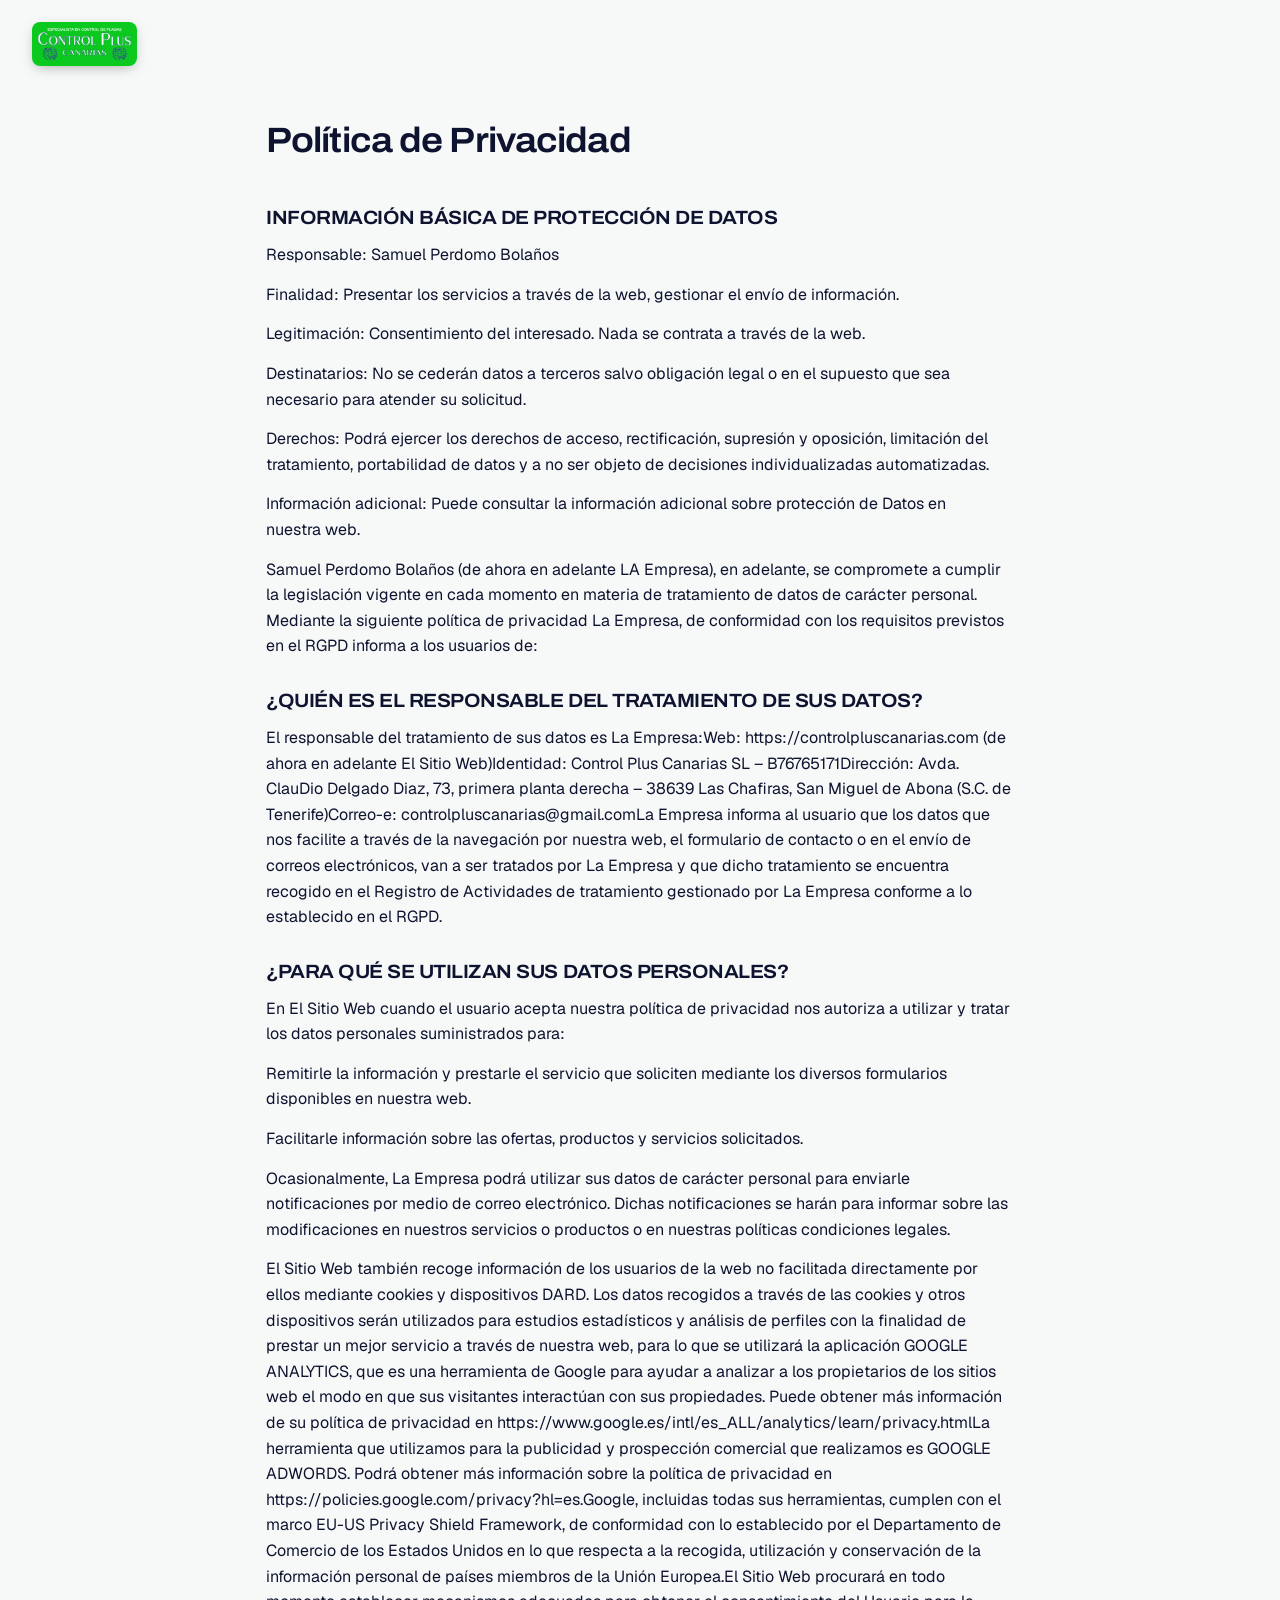
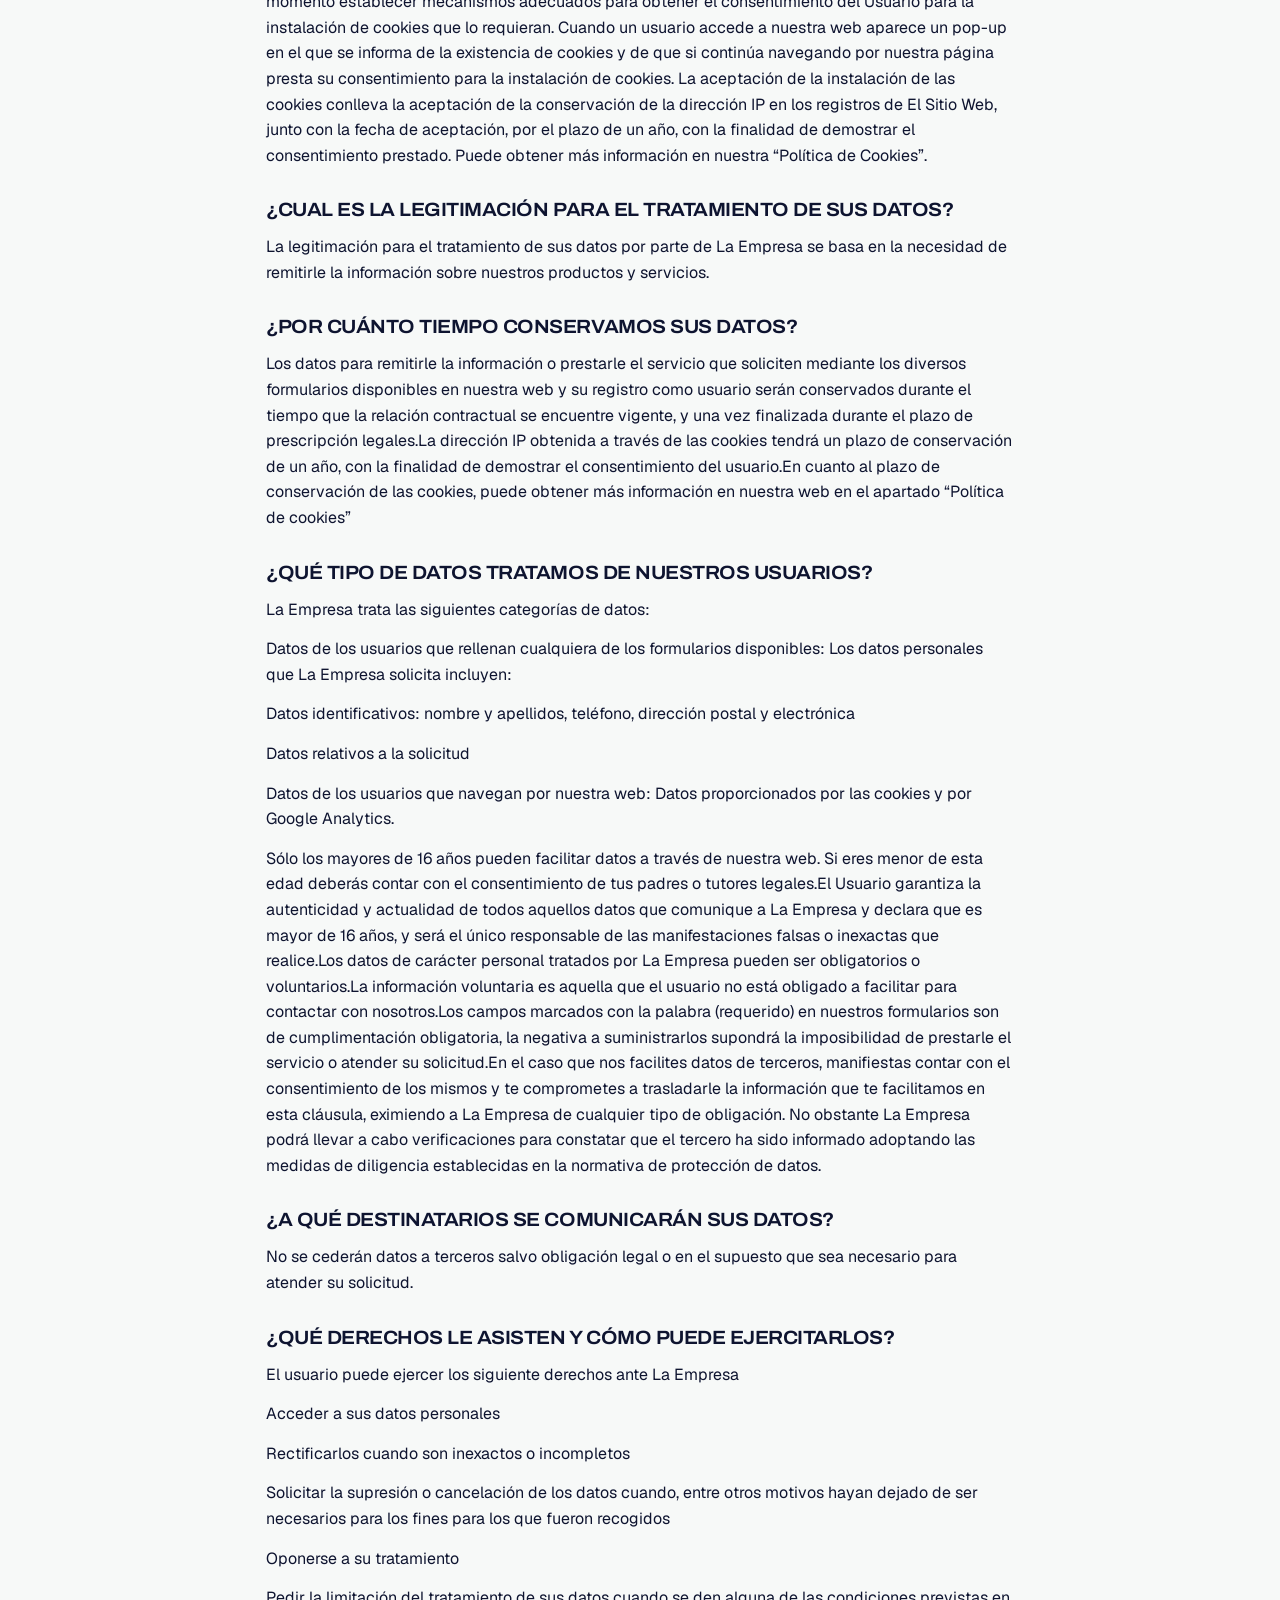
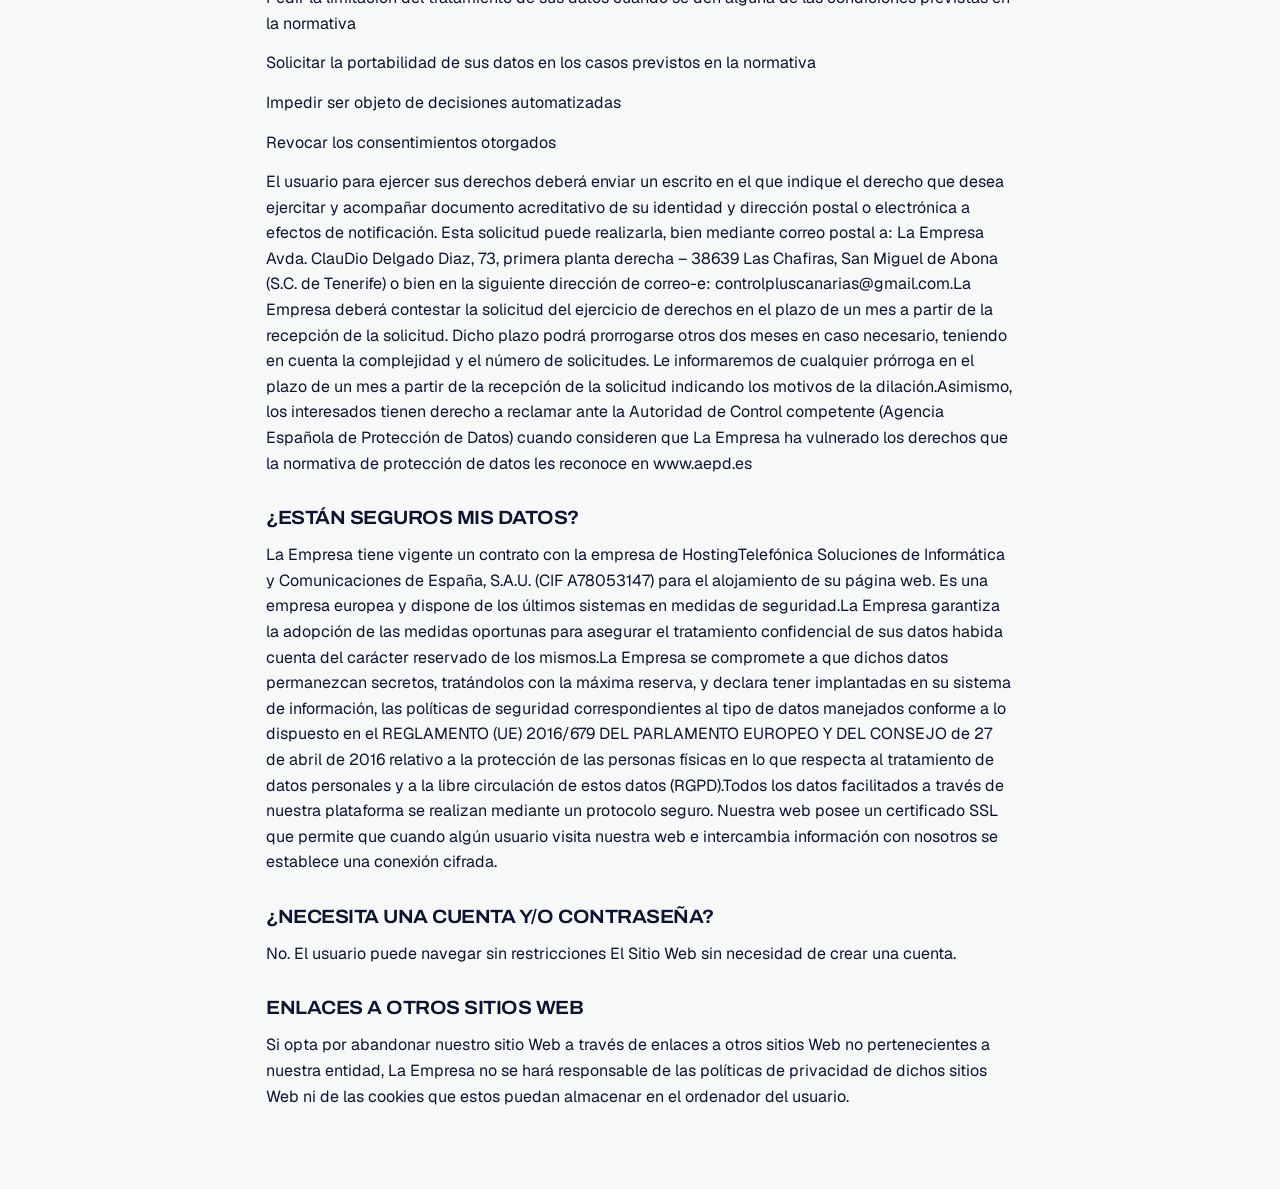
<file: privacidad/index.html>
<!doctype html><html lang="es"><head><meta charset="utf-8"><meta name="viewport" content="width=device-width, initial-scale=1, viewport-fit=cover">
<title>Política de privacidad · Control Plus Canarias</title><meta name="robots" content="noindex"><link rel="icon" href="/img/favicon-48.png?v=4" type="image/png"><link rel="stylesheet" href="/assets/site.css?v=4"></head>
<body class="legal"><header class="legal__hdr wrap"><a class="brand" href="/"><img src="/img/logo-hdr.webp?v=4" width="287" height="120" alt="Control Plus Canarias"></a></header>
<main class="wrap legal__body"><h1>Política de Privacidad</h1><h2>INFORMACIÓN BÁSICA DE PROTECCIÓN DE DATOS</h2>
<p>Responsable: Samuel Perdomo Bolaños</p>
<p>Finalidad: Presentar los servicios a través de la web, gestionar el envío de información.</p>
<p>Legitimación: Consentimiento del interesado. Nada se contrata a través de la web.</p>
<p>Destinatarios: No se cederán datos a terceros salvo obligación legal o en el supuesto que sea necesario para atender su solicitud.</p>
<p>Derechos: Podrá ejercer los derechos de acceso, rectificación, supresión y oposición, limitación del tratamiento, portabilidad de datos y a no ser objeto de decisiones individualizadas automatizadas.</p>
<p>Información adicional: Puede consultar la información adicional sobre protección de Datos en nuestra web.</p>
<p>Samuel Perdomo Bolaños (de ahora en adelante LA Empresa), en adelante, se compromete a cumplir la legislación vigente en cada momento en materia de tratamiento de datos de carácter personal. Mediante la siguiente política de privacidad La Empresa, de conformidad con los requisitos previstos en el RGPD informa a los usuarios de:</p>
<h2>¿QUIÉN ES EL RESPONSABLE DEL TRATAMIENTO DE SUS DATOS?</h2>
<p>El responsable del tratamiento de sus datos es La Empresa:Web: https://controlpluscanarias.com (de ahora en adelante El Sitio Web)Identidad: Control Plus Canarias SL – B76765171Dirección: Avda. ClauDio Delgado Diaz, 73, primera planta derecha – 38639 Las Chafiras, San Miguel de Abona (S.C. de Tenerife)Correo-e: controlpluscanarias@gmail.comLa Empresa informa al usuario que los datos que nos facilite a través de la navegación por nuestra web, el formulario de contacto o en el envío de correos electrónicos, van a ser tratados por La Empresa y que dicho tratamiento se encuentra recogido en el Registro de Actividades de tratamiento gestionado por La Empresa conforme a lo establecido en el RGPD.</p>
<h2>¿PARA QUÉ SE UTILIZAN SUS DATOS PERSONALES?</h2>
<p>En El Sitio Web cuando el usuario acepta nuestra política de privacidad nos autoriza a utilizar y tratar los datos personales suministrados para:</p>
<p>Remitirle la información y prestarle el servicio que soliciten mediante los diversos formularios disponibles en nuestra web.</p>
<p>Facilitarle información sobre las ofertas, productos y servicios solicitados.</p>
<p>Ocasionalmente, La Empresa podrá utilizar sus datos de carácter personal para enviarle notificaciones por medio de correo electrónico. Dichas notificaciones se harán para informar sobre las modificaciones en nuestros servicios o productos o en nuestras políticas condiciones legales.</p>
<p>El Sitio Web también recoge información de los usuarios de la web no facilitada directamente por ellos mediante cookies y dispositivos DARD. Los datos recogidos a través de las cookies y otros dispositivos serán utilizados para estudios estadísticos y análisis de perfiles con la finalidad de prestar un mejor servicio a través de nuestra web, para lo que se utilizará la aplicación GOOGLE ANALYTICS, que es una herramienta de Google para ayudar a analizar a los propietarios de los sitios web el modo en que sus visitantes interactúan con sus propiedades. Puede obtener más información de su política de privacidad en https://www.google.es/intl/es_ALL/analytics/learn/privacy.htmlLa herramienta que utilizamos para la publicidad y prospección comercial que realizamos es GOOGLE ADWORDS. Podrá obtener más información sobre la política de privacidad en https://policies.google.com/privacy?hl=es.Google, incluidas todas sus herramientas, cumplen con el marco EU-US Privacy Shield Framework, de conformidad con lo establecido por el Departamento de Comercio de los Estados Unidos en lo que respecta a la recogida, utilización y conservación de la información personal de países miembros de la Unión Europea.El Sitio Web procurará en todo momento establecer mecanismos adecuados para obtener el consentimiento del Usuario para la instalación de cookies que lo requieran. Cuando un usuario accede a nuestra web aparece un pop-up en el que se informa de la existencia de cookies y de que si continúa navegando por nuestra página presta su consentimiento para la instalación de cookies. La aceptación de la instalación de las cookies conlleva la aceptación de la conservación de la dirección IP en los registros de El Sitio Web, junto con la fecha de aceptación, por el plazo de un año, con la finalidad de demostrar el consentimiento prestado. Puede obtener más información en nuestra “Política de Cookies”.</p>
<h2>¿CUAL ES LA LEGITIMACIÓN PARA EL TRATAMIENTO DE SUS DATOS?</h2>
<p>La legitimación para el tratamiento de sus datos por parte de La Empresa se basa en la necesidad de remitirle la información sobre nuestros productos y servicios.</p>
<h2>¿POR CUÁNTO TIEMPO CONSERVAMOS SUS DATOS?</h2>
<p>Los datos para remitirle la información o prestarle el servicio que soliciten mediante los diversos formularios disponibles en nuestra web y su registro como usuario serán conservados durante el tiempo que la relación contractual se encuentre vigente, y una vez finalizada durante el plazo de prescripción legales.La dirección IP obtenida a través de las cookies tendrá un plazo de conservación de un año, con la finalidad de demostrar el consentimiento del usuario.En cuanto al plazo de conservación de las cookies, puede obtener más información en nuestra web en el apartado “Política de cookies”</p>
<h2>¿QUÉ TIPO DE DATOS TRATAMOS DE NUESTROS USUARIOS?</h2>
<p>La Empresa trata las siguientes categorías de datos:</p>
<p>Datos de los usuarios que rellenan cualquiera de los formularios disponibles: Los datos personales que La Empresa solicita incluyen:</p>
<p>Datos identificativos: nombre y apellidos, teléfono, dirección postal y electrónica</p>
<p>Datos relativos a la solicitud</p>
<p>Datos de los usuarios que navegan por nuestra web: Datos proporcionados por las cookies y por Google Analytics.</p>
<p>Sólo los mayores de 16 años pueden facilitar datos a través de nuestra web. Si eres menor de esta edad deberás contar con el consentimiento de tus padres o tutores legales.El Usuario garantiza la autenticidad y actualidad de todos aquellos datos que comunique a La Empresa y declara que es mayor de 16 años, y será el único responsable de las manifestaciones falsas o inexactas que realice.Los datos de carácter personal tratados por La Empresa pueden ser obligatorios o voluntarios.La información voluntaria es aquella que el usuario no está obligado a facilitar para contactar con nosotros.Los campos marcados con la palabra (requerido) en nuestros formularios son de cumplimentación obligatoria, la negativa a suministrarlos supondrá la imposibilidad de prestarle el servicio o atender su solicitud.En el caso que nos facilites datos de terceros, manifiestas contar con el consentimiento de los mismos y te comprometes a trasladarle la información que te facilitamos en esta cláusula, eximiendo a La Empresa de cualquier tipo de obligación. No obstante La Empresa podrá llevar a cabo verificaciones para constatar que el tercero ha sido informado adoptando las medidas de diligencia establecidas en la normativa de protección de datos.</p>
<h2>¿A QUÉ DESTINATARIOS SE COMUNICARÁN SUS DATOS?</h2>
<p>No se cederán datos a terceros salvo obligación legal o en el supuesto que sea necesario para atender su solicitud.</p>
<h2>¿QUÉ DERECHOS LE ASISTEN Y CÓMO PUEDE EJERCITARLOS?</h2>
<p>El usuario puede ejercer los siguiente derechos ante La Empresa</p>
<p>Acceder a sus datos personales</p>
<p>Rectificarlos cuando son inexactos o incompletos</p>
<p>Solicitar la supresión o cancelación de los datos cuando, entre otros motivos hayan dejado de ser necesarios para los fines para los que fueron recogidos</p>
<p>Oponerse a su tratamiento</p>
<p>Pedir la limitación del tratamiento de sus datos cuando se den alguna de las condiciones previstas en la normativa</p>
<p>Solicitar la portabilidad de sus datos en los casos previstos en la normativa</p>
<p>Impedir ser objeto de decisiones automatizadas</p>
<p>Revocar los consentimientos otorgados</p>
<p>El usuario para ejercer sus derechos deberá enviar un escrito en el que indique el derecho que desea ejercitar y acompañar documento acreditativo de su identidad y dirección postal o electrónica a efectos de notificación. Esta solicitud puede realizarla, bien mediante correo postal a: La Empresa Avda. ClauDio Delgado Diaz, 73, primera planta derecha – 38639 Las Chafiras, San Miguel de Abona (S.C. de Tenerife) o bien en la siguiente dirección de correo-e: controlpluscanarias@gmail.com.La Empresa deberá contestar la solicitud del ejercicio de derechos en el plazo de un mes a partir de la recepción de la solicitud. Dicho plazo podrá prorrogarse otros dos meses en caso necesario, teniendo en cuenta la complejidad y el número de solicitudes. Le informaremos de cualquier prórroga en el plazo de un mes a partir de la recepción de la solicitud indicando los motivos de la dilación.Asimismo, los interesados tienen derecho a reclamar ante la Autoridad de Control competente (Agencia Española de Protección de Datos) cuando consideren que La Empresa ha vulnerado los derechos que la normativa de protección de datos les reconoce en www.aepd.es</p>
<h2>¿ESTÁN SEGUROS MIS DATOS?</h2>
<p>La Empresa tiene vigente un contrato con la empresa de HostingTelefónica Soluciones de Informática y Comunicaciones de España, S.A.U. (CIF A78053147) para el alojamiento de su página web. Es una empresa europea y dispone de los últimos sistemas en medidas de seguridad.La Empresa garantiza la adopción de las medidas oportunas para asegurar el tratamiento confidencial de sus datos habida cuenta del carácter reservado de los mismos.La Empresa se compromete a que dichos datos permanezcan secretos, tratándolos con la máxima reserva, y declara tener implantadas en su sistema de información, las políticas de seguridad correspondientes al tipo de datos manejados conforme a lo dispuesto en el REGLAMENTO (UE) 2016/679 DEL PARLAMENTO EUROPEO Y DEL CONSEJO de 27 de abril de 2016 relativo a la protección de las personas físicas en lo que respecta al tratamiento de datos personales y a la libre circulación de estos datos (RGPD).Todos los datos facilitados a través de nuestra plataforma se realizan mediante un protocolo seguro. Nuestra web posee un certificado SSL que permite que cuando algún usuario visita nuestra web e intercambia información con nosotros se establece una conexión cifrada.</p>
<h2>¿NECESITA UNA CUENTA Y/O CONTRASEÑA?</h2>
<p>No. El usuario puede navegar sin restricciones El Sitio Web sin necesidad de crear una cuenta.</p>
<h2>ENLACES A OTROS SITIOS WEB</h2>
<p>Si opta por abandonar nuestro sitio Web a través de enlaces a otros sitios Web no pertenecientes a nuestra entidad, La Empresa no se hará responsable de las políticas de privacidad de dichos sitios Web ni de las cookies que estos puedan almacenar en el ordenador del usuario.</p></main></body></html>
</file>
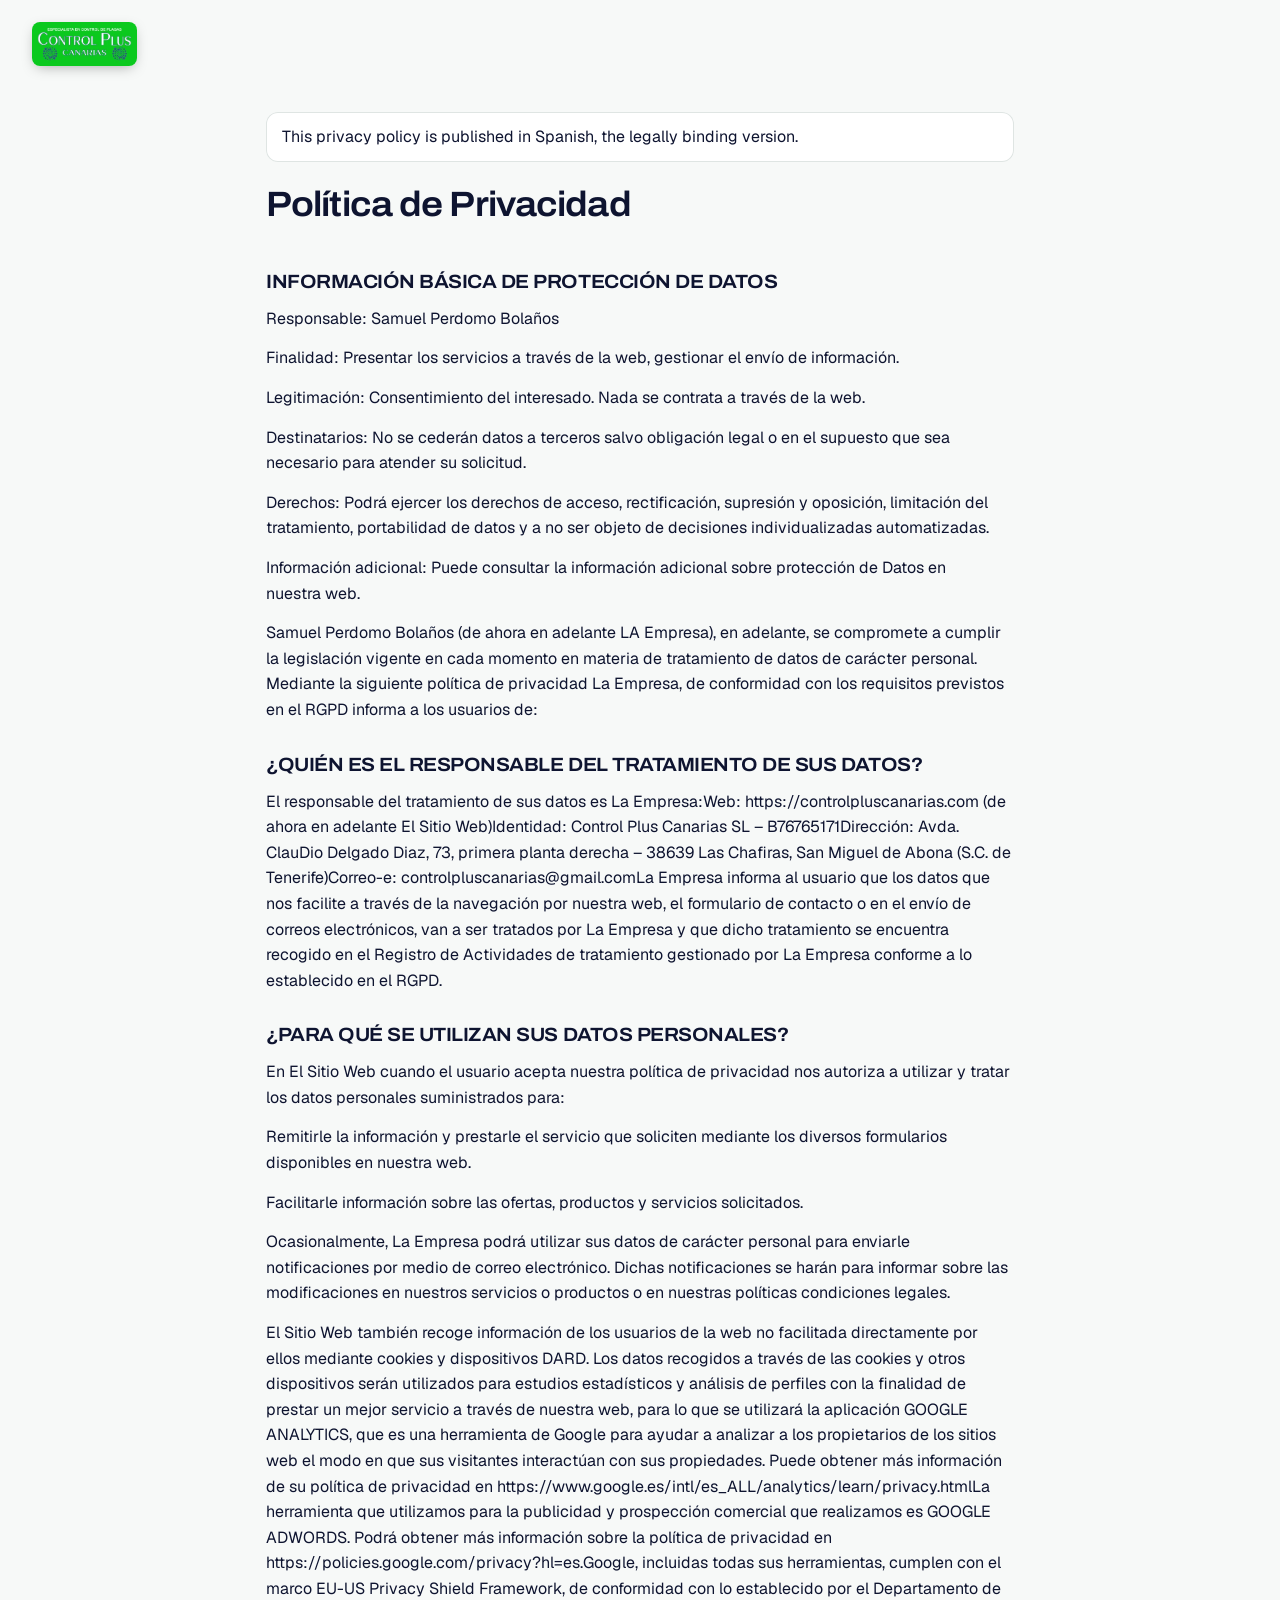
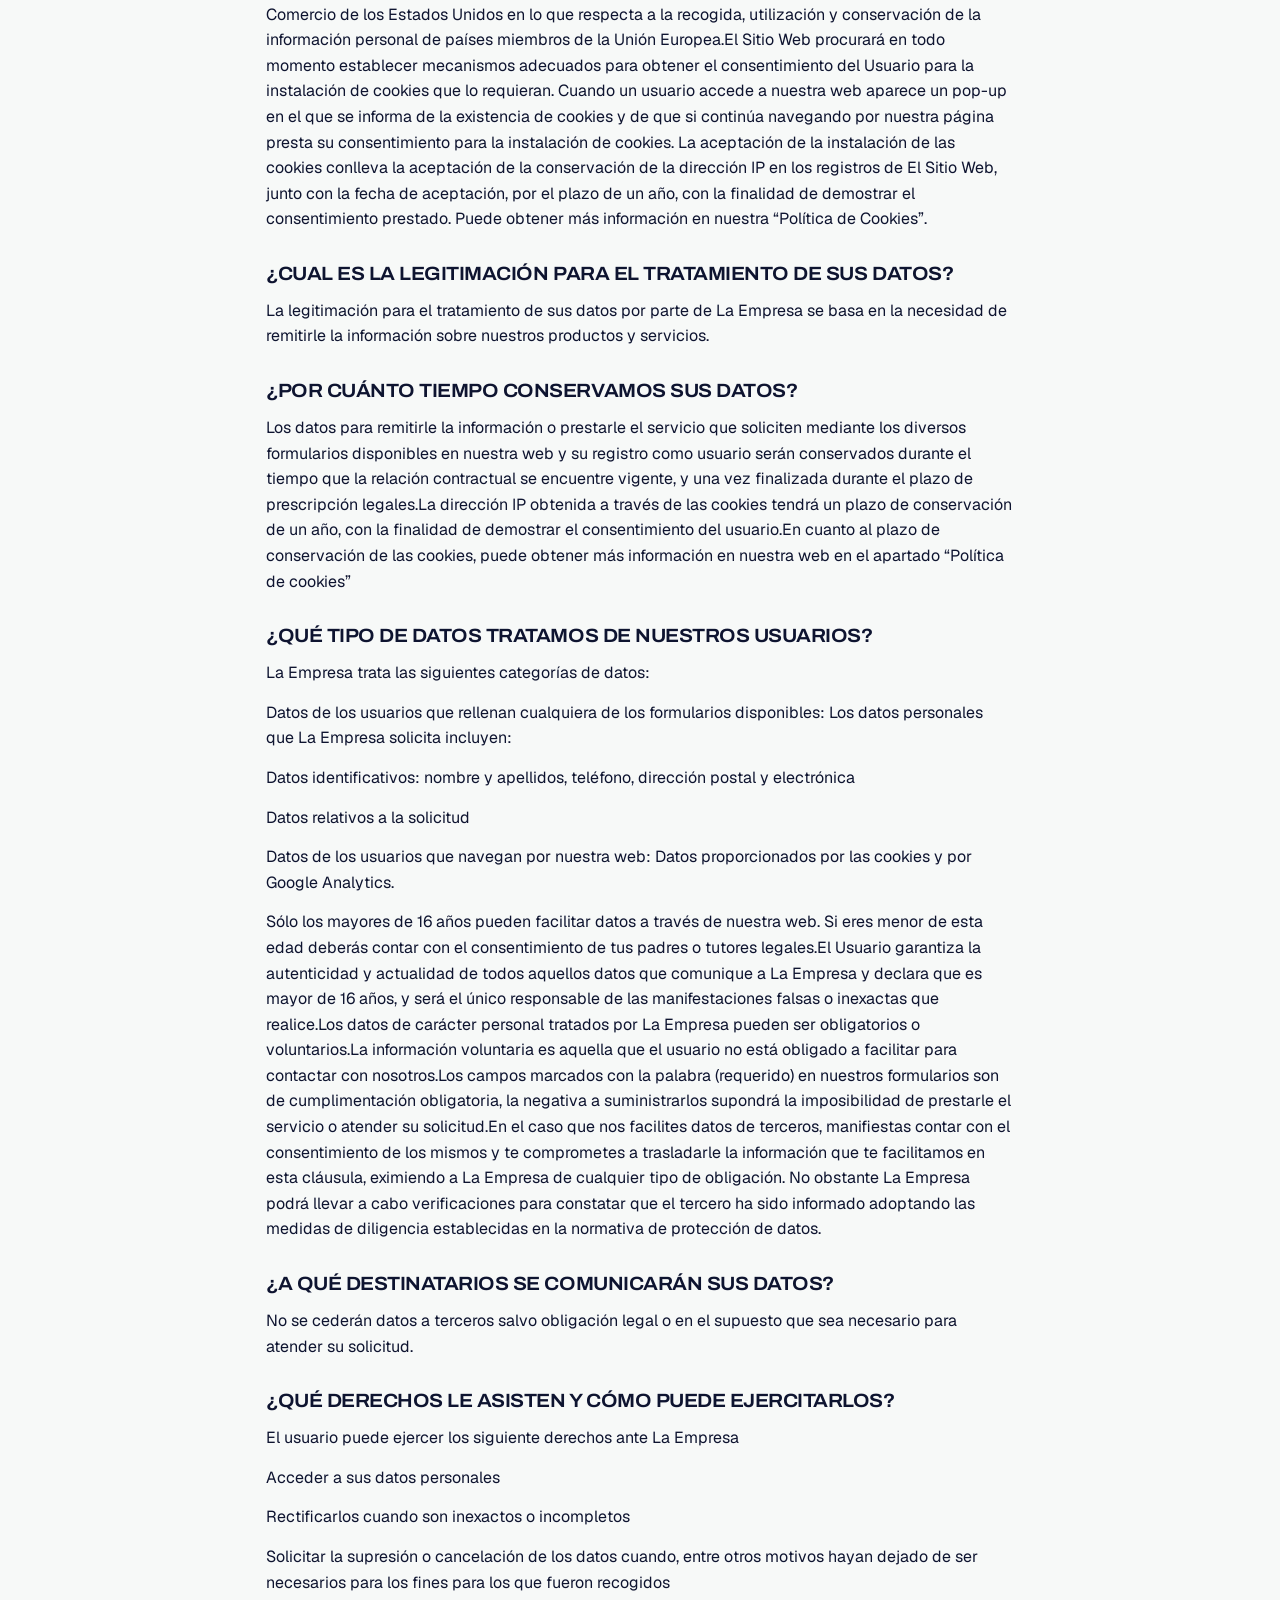
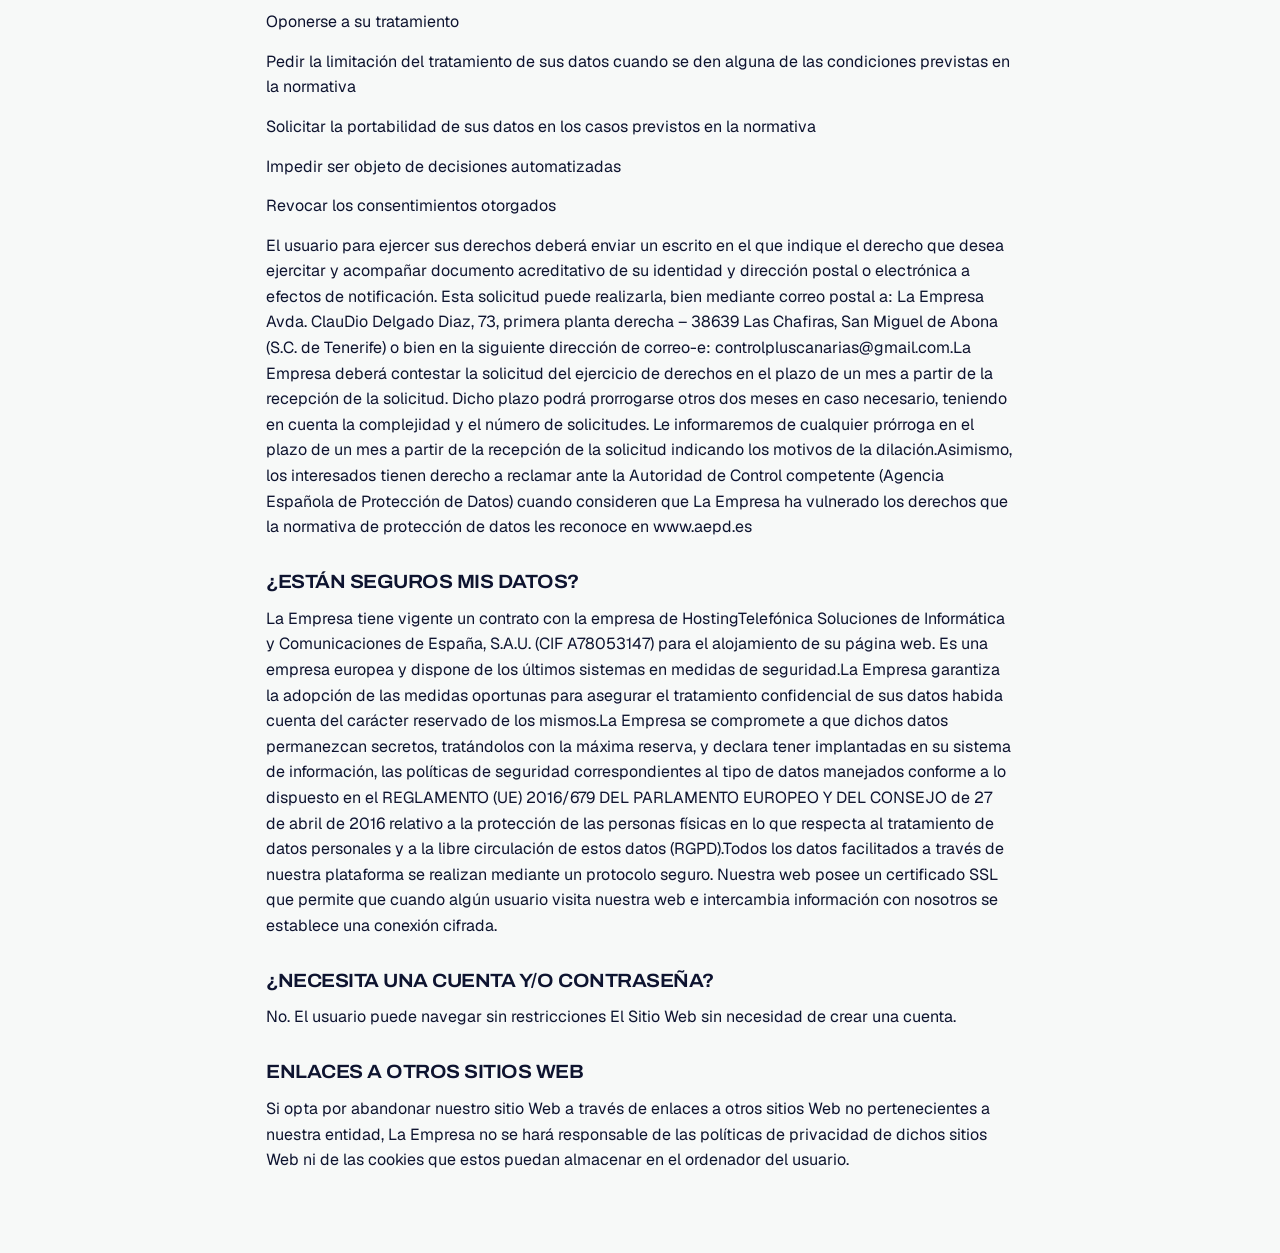
<file: en/privacy/index.html>
<!doctype html><html lang="es"><head><meta charset="utf-8"><meta name="viewport" content="width=device-width, initial-scale=1, viewport-fit=cover">
<title>Privacy policy · Control Plus Canarias</title><meta name="robots" content="noindex"><link rel="icon" href="/img/favicon-48.png?v=4" type="image/png"><link rel="stylesheet" href="/assets/site.css?v=4"></head>
<body class="legal"><header class="legal__hdr wrap"><a class="brand" href="/en/"><img src="/img/logo-hdr.webp?v=4" width="287" height="120" alt="Control Plus Canarias"></a></header>
<main class="wrap legal__body"><p class="legal__note">This privacy policy is published in Spanish, the legally binding version.</p><h1>Política de Privacidad</h1><h2>INFORMACIÓN BÁSICA DE PROTECCIÓN DE DATOS</h2>
<p>Responsable: Samuel Perdomo Bolaños</p>
<p>Finalidad: Presentar los servicios a través de la web, gestionar el envío de información.</p>
<p>Legitimación: Consentimiento del interesado. Nada se contrata a través de la web.</p>
<p>Destinatarios: No se cederán datos a terceros salvo obligación legal o en el supuesto que sea necesario para atender su solicitud.</p>
<p>Derechos: Podrá ejercer los derechos de acceso, rectificación, supresión y oposición, limitación del tratamiento, portabilidad de datos y a no ser objeto de decisiones individualizadas automatizadas.</p>
<p>Información adicional: Puede consultar la información adicional sobre protección de Datos en nuestra web.</p>
<p>Samuel Perdomo Bolaños (de ahora en adelante LA Empresa), en adelante, se compromete a cumplir la legislación vigente en cada momento en materia de tratamiento de datos de carácter personal. Mediante la siguiente política de privacidad La Empresa, de conformidad con los requisitos previstos en el RGPD informa a los usuarios de:</p>
<h2>¿QUIÉN ES EL RESPONSABLE DEL TRATAMIENTO DE SUS DATOS?</h2>
<p>El responsable del tratamiento de sus datos es La Empresa:Web: https://controlpluscanarias.com (de ahora en adelante El Sitio Web)Identidad: Control Plus Canarias SL – B76765171Dirección: Avda. ClauDio Delgado Diaz, 73, primera planta derecha – 38639 Las Chafiras, San Miguel de Abona (S.C. de Tenerife)Correo-e: controlpluscanarias@gmail.comLa Empresa informa al usuario que los datos que nos facilite a través de la navegación por nuestra web, el formulario de contacto o en el envío de correos electrónicos, van a ser tratados por La Empresa y que dicho tratamiento se encuentra recogido en el Registro de Actividades de tratamiento gestionado por La Empresa conforme a lo establecido en el RGPD.</p>
<h2>¿PARA QUÉ SE UTILIZAN SUS DATOS PERSONALES?</h2>
<p>En El Sitio Web cuando el usuario acepta nuestra política de privacidad nos autoriza a utilizar y tratar los datos personales suministrados para:</p>
<p>Remitirle la información y prestarle el servicio que soliciten mediante los diversos formularios disponibles en nuestra web.</p>
<p>Facilitarle información sobre las ofertas, productos y servicios solicitados.</p>
<p>Ocasionalmente, La Empresa podrá utilizar sus datos de carácter personal para enviarle notificaciones por medio de correo electrónico. Dichas notificaciones se harán para informar sobre las modificaciones en nuestros servicios o productos o en nuestras políticas condiciones legales.</p>
<p>El Sitio Web también recoge información de los usuarios de la web no facilitada directamente por ellos mediante cookies y dispositivos DARD. Los datos recogidos a través de las cookies y otros dispositivos serán utilizados para estudios estadísticos y análisis de perfiles con la finalidad de prestar un mejor servicio a través de nuestra web, para lo que se utilizará la aplicación GOOGLE ANALYTICS, que es una herramienta de Google para ayudar a analizar a los propietarios de los sitios web el modo en que sus visitantes interactúan con sus propiedades. Puede obtener más información de su política de privacidad en https://www.google.es/intl/es_ALL/analytics/learn/privacy.htmlLa herramienta que utilizamos para la publicidad y prospección comercial que realizamos es GOOGLE ADWORDS. Podrá obtener más información sobre la política de privacidad en https://policies.google.com/privacy?hl=es.Google, incluidas todas sus herramientas, cumplen con el marco EU-US Privacy Shield Framework, de conformidad con lo establecido por el Departamento de Comercio de los Estados Unidos en lo que respecta a la recogida, utilización y conservación de la información personal de países miembros de la Unión Europea.El Sitio Web procurará en todo momento establecer mecanismos adecuados para obtener el consentimiento del Usuario para la instalación de cookies que lo requieran. Cuando un usuario accede a nuestra web aparece un pop-up en el que se informa de la existencia de cookies y de que si continúa navegando por nuestra página presta su consentimiento para la instalación de cookies. La aceptación de la instalación de las cookies conlleva la aceptación de la conservación de la dirección IP en los registros de El Sitio Web, junto con la fecha de aceptación, por el plazo de un año, con la finalidad de demostrar el consentimiento prestado. Puede obtener más información en nuestra “Política de Cookies”.</p>
<h2>¿CUAL ES LA LEGITIMACIÓN PARA EL TRATAMIENTO DE SUS DATOS?</h2>
<p>La legitimación para el tratamiento de sus datos por parte de La Empresa se basa en la necesidad de remitirle la información sobre nuestros productos y servicios.</p>
<h2>¿POR CUÁNTO TIEMPO CONSERVAMOS SUS DATOS?</h2>
<p>Los datos para remitirle la información o prestarle el servicio que soliciten mediante los diversos formularios disponibles en nuestra web y su registro como usuario serán conservados durante el tiempo que la relación contractual se encuentre vigente, y una vez finalizada durante el plazo de prescripción legales.La dirección IP obtenida a través de las cookies tendrá un plazo de conservación de un año, con la finalidad de demostrar el consentimiento del usuario.En cuanto al plazo de conservación de las cookies, puede obtener más información en nuestra web en el apartado “Política de cookies”</p>
<h2>¿QUÉ TIPO DE DATOS TRATAMOS DE NUESTROS USUARIOS?</h2>
<p>La Empresa trata las siguientes categorías de datos:</p>
<p>Datos de los usuarios que rellenan cualquiera de los formularios disponibles: Los datos personales que La Empresa solicita incluyen:</p>
<p>Datos identificativos: nombre y apellidos, teléfono, dirección postal y electrónica</p>
<p>Datos relativos a la solicitud</p>
<p>Datos de los usuarios que navegan por nuestra web: Datos proporcionados por las cookies y por Google Analytics.</p>
<p>Sólo los mayores de 16 años pueden facilitar datos a través de nuestra web. Si eres menor de esta edad deberás contar con el consentimiento de tus padres o tutores legales.El Usuario garantiza la autenticidad y actualidad de todos aquellos datos que comunique a La Empresa y declara que es mayor de 16 años, y será el único responsable de las manifestaciones falsas o inexactas que realice.Los datos de carácter personal tratados por La Empresa pueden ser obligatorios o voluntarios.La información voluntaria es aquella que el usuario no está obligado a facilitar para contactar con nosotros.Los campos marcados con la palabra (requerido) en nuestros formularios son de cumplimentación obligatoria, la negativa a suministrarlos supondrá la imposibilidad de prestarle el servicio o atender su solicitud.En el caso que nos facilites datos de terceros, manifiestas contar con el consentimiento de los mismos y te comprometes a trasladarle la información que te facilitamos en esta cláusula, eximiendo a La Empresa de cualquier tipo de obligación. No obstante La Empresa podrá llevar a cabo verificaciones para constatar que el tercero ha sido informado adoptando las medidas de diligencia establecidas en la normativa de protección de datos.</p>
<h2>¿A QUÉ DESTINATARIOS SE COMUNICARÁN SUS DATOS?</h2>
<p>No se cederán datos a terceros salvo obligación legal o en el supuesto que sea necesario para atender su solicitud.</p>
<h2>¿QUÉ DERECHOS LE ASISTEN Y CÓMO PUEDE EJERCITARLOS?</h2>
<p>El usuario puede ejercer los siguiente derechos ante La Empresa</p>
<p>Acceder a sus datos personales</p>
<p>Rectificarlos cuando son inexactos o incompletos</p>
<p>Solicitar la supresión o cancelación de los datos cuando, entre otros motivos hayan dejado de ser necesarios para los fines para los que fueron recogidos</p>
<p>Oponerse a su tratamiento</p>
<p>Pedir la limitación del tratamiento de sus datos cuando se den alguna de las condiciones previstas en la normativa</p>
<p>Solicitar la portabilidad de sus datos en los casos previstos en la normativa</p>
<p>Impedir ser objeto de decisiones automatizadas</p>
<p>Revocar los consentimientos otorgados</p>
<p>El usuario para ejercer sus derechos deberá enviar un escrito en el que indique el derecho que desea ejercitar y acompañar documento acreditativo de su identidad y dirección postal o electrónica a efectos de notificación. Esta solicitud puede realizarla, bien mediante correo postal a: La Empresa Avda. ClauDio Delgado Diaz, 73, primera planta derecha – 38639 Las Chafiras, San Miguel de Abona (S.C. de Tenerife) o bien en la siguiente dirección de correo-e: controlpluscanarias@gmail.com.La Empresa deberá contestar la solicitud del ejercicio de derechos en el plazo de un mes a partir de la recepción de la solicitud. Dicho plazo podrá prorrogarse otros dos meses en caso necesario, teniendo en cuenta la complejidad y el número de solicitudes. Le informaremos de cualquier prórroga en el plazo de un mes a partir de la recepción de la solicitud indicando los motivos de la dilación.Asimismo, los interesados tienen derecho a reclamar ante la Autoridad de Control competente (Agencia Española de Protección de Datos) cuando consideren que La Empresa ha vulnerado los derechos que la normativa de protección de datos les reconoce en www.aepd.es</p>
<h2>¿ESTÁN SEGUROS MIS DATOS?</h2>
<p>La Empresa tiene vigente un contrato con la empresa de HostingTelefónica Soluciones de Informática y Comunicaciones de España, S.A.U. (CIF A78053147) para el alojamiento de su página web. Es una empresa europea y dispone de los últimos sistemas en medidas de seguridad.La Empresa garantiza la adopción de las medidas oportunas para asegurar el tratamiento confidencial de sus datos habida cuenta del carácter reservado de los mismos.La Empresa se compromete a que dichos datos permanezcan secretos, tratándolos con la máxima reserva, y declara tener implantadas en su sistema de información, las políticas de seguridad correspondientes al tipo de datos manejados conforme a lo dispuesto en el REGLAMENTO (UE) 2016/679 DEL PARLAMENTO EUROPEO Y DEL CONSEJO de 27 de abril de 2016 relativo a la protección de las personas físicas en lo que respecta al tratamiento de datos personales y a la libre circulación de estos datos (RGPD).Todos los datos facilitados a través de nuestra plataforma se realizan mediante un protocolo seguro. Nuestra web posee un certificado SSL que permite que cuando algún usuario visita nuestra web e intercambia información con nosotros se establece una conexión cifrada.</p>
<h2>¿NECESITA UNA CUENTA Y/O CONTRASEÑA?</h2>
<p>No. El usuario puede navegar sin restricciones El Sitio Web sin necesidad de crear una cuenta.</p>
<h2>ENLACES A OTROS SITIOS WEB</h2>
<p>Si opta por abandonar nuestro sitio Web a través de enlaces a otros sitios Web no pertenecientes a nuestra entidad, La Empresa no se hará responsable de las políticas de privacidad de dichos sitios Web ni de las cookies que estos puedan almacenar en el ordenador del usuario.</p></main></body></html>
</file>
<file: assets/site.css>
/* Control Plus Canarias · v2 "Luz de día": real work photos, bright Canary daylight, one light page.
   Brand green = action (WhatsApp), indigo = ink and structure. Dark only in the footer. */

@font-face { font-family: "Archivo"; src: url(/fonts/archivo.woff2) format("woff2"); font-weight: 100 900; font-stretch: 62% 125%; font-display: swap; }
@font-face { font-family: "Geist"; src: url(/fonts/geist.woff2) format("woff2"); font-weight: 100 900; font-display: swap; }
@font-face { font-family: "Geist Mono"; src: url(/fonts/geist-mono.woff2) format("woff2"); font-weight: 100 900; font-display: swap; }

:root {
  --paper: #F7F9F8; --tint: #EDF2F0; --surface: #FFFFFF; --ink: #0E1430; --ink-2: #4A5170; --ink-3: #7A8099; --line: #DFE5E3;
  --indigo: #384898; --indigo-deep: #0B1026; --indigo-soft: #E6E9F7;
  --signal: #0BC91E; --signal-hover: #10D924; --signal-ink: #067A14; --signal-glow: rgba(11, 201, 30, .22);
  --display: "Archivo", system-ui, sans-serif; --text: "Geist", system-ui, sans-serif; --mono: "Geist Mono", ui-monospace, monospace;
  --e-in: cubic-bezier(.16, 1, .3, 1); --e-ui: cubic-bezier(.23, 1, .32, 1); --e-move: cubic-bezier(.77, 0, .175, 1); --e-sheet: cubic-bezier(.32, .72, 0, 1);
  --g: 20px; --max: 1240px; --sec: 88px; --r: 24px;
  --safe-b: env(safe-area-inset-bottom, 0px); --safe-t: env(safe-area-inset-top, 0px);
  --shadow: 0 1px 2px rgba(14, 20, 48, .05), 0 10px 30px -6px rgba(14, 20, 48, .10);
  --shadow-lg: 0 2px 6px rgba(14, 20, 48, .05), 0 30px 60px -18px rgba(14, 20, 48, .22);
  interpolate-size: allow-keywords;
}
*, *::before, *::after { box-sizing: border-box; }
html { -webkit-text-size-adjust: 100%; -webkit-tap-highlight-color: transparent; scroll-behavior: smooth; scroll-padding-top: 84px; }
body { margin: 0; background: var(--paper); color: var(--ink); font: 400 1rem/1.6 var(--text); -webkit-font-smoothing: antialiased; overflow-x: clip; }
img, video, svg { display: block; max-width: 100%; }
h1, h2, h3, p, figure, dl, dd, blockquote, ul, ol { margin: 0; }
ul, ol { padding: 0; list-style: none; }
h1, h2, h3 { font-family: var(--display); font-stretch: 108%; font-weight: 640; letter-spacing: -.025em; text-wrap: balance; }
h2 { font-size: clamp(2rem, 1.3rem + 2.8vw, 3.4rem); line-height: 1.04; }
h3 { font-size: clamp(1.15rem, 1.05rem + .5vw, 1.4rem); line-height: 1.2; }
p { text-wrap: pretty; }
a { color: var(--indigo); text-underline-offset: 3px; }
button { font: inherit; color: inherit; background: none; border: 0; padding: 0; cursor: pointer; text-align: inherit; }
.lead { font-size: 1.125rem; color: var(--ink-2); max-width: 60ch; }
.wrap { width: min(100% - 2 * var(--g), var(--max)); margin-inline: auto; }
.skip { position: fixed; left: 12px; top: -60px; z-index: 100; padding: 10px 16px; border-radius: 999px; background: var(--ink); color: #fff; }
.skip:focus { top: 12px; }
:focus-visible { outline: 2px solid var(--indigo); outline-offset: 3px; border-radius: 10px; }
.ic { width: 22px; height: 22px; flex: none; fill: none; stroke: currentColor; stroke-width: 1.7; stroke-linecap: round; stroke-linejoin: round; }
.ic--ar { width: 18px; height: 18px; transition: transform .3s var(--e-ui); }
.g { width: 18px; height: 18px; flex: none; }
.progress { position: fixed; inset: 0 0 auto; height: 3px; z-index: 60; background: var(--signal); transform-origin: 0 50%; transform: scaleX(var(--sp, 0)); pointer-events: none; }

/* buttons */
.btn { display: inline-flex; align-items: center; justify-content: center; gap: 10px; min-height: 52px; padding: 0 24px; border-radius: 999px; font: 600 1rem/1 var(--text); text-decoration: none; white-space: nowrap; touch-action: manipulation; transition: transform .16s var(--e-ui), background-color .2s var(--e-ui), box-shadow .25s var(--e-ui), color .2s; }
.btn:active { transform: scale(.97); }
.btn--wa { background: var(--signal); color: var(--indigo-deep); box-shadow: 0 8px 24px -8px rgba(11, 201, 30, .7); }
.btn--line { color: var(--ink); background: var(--surface); box-shadow: inset 0 0 0 1.5px var(--line); }
.btn--glass { color: var(--ink); background: var(--surface); box-shadow: inset 0 0 0 1.5px var(--line); }
.btn--lg { min-height: 56px; padding: 0 26px; }
.btn--xl { min-height: 64px; padding: 0 34px; font-size: 1.125rem; }
.link { display: inline-flex; align-items: center; gap: 8px; font-weight: 600; color: var(--signal-ink); text-decoration: none; }
@media (hover: hover) and (pointer: fine) {
  .btn--wa:hover { background: var(--signal-hover); box-shadow: 0 0 0 7px var(--signal-glow), 0 12px 28px -8px rgba(11, 201, 30, .8); }
  .btn--line:hover, .btn--glass:hover { box-shadow: inset 0 0 0 1.5px var(--ink); }
  .btn:hover .ic--ar, .link:hover .ic--ar { transform: translateX(4px); }
}

/* kicker: small label with a green dot */
.kick { display: inline-flex; align-items: center; gap: 9px; margin-bottom: 14px; font: 600 .875rem/1 var(--text); color: var(--indigo); letter-spacing: .01em; }
.kick::before { content: ""; width: 8px; height: 8px; border-radius: 50%; background: var(--signal); box-shadow: 0 0 0 4px var(--signal-glow); }

/* header */
.hdr { position: fixed; inset: 0 0 auto; z-index: 50; padding-top: var(--safe-t); color: #fff; transition: background-color .35s var(--e-ui), color .35s var(--e-ui), box-shadow .35s, transform .4s var(--e-ui); }
.hdr__in { display: flex; align-items: center; gap: 14px; height: 68px; width: min(100% - 24px, var(--max)); margin-inline: auto; }
.brand { margin-right: auto; display: block; border-radius: 9px; }
.brand img { height: 40px; width: auto; border-radius: 8px; box-shadow: 0 4px 14px -4px rgba(0, 0, 0, .35); }
.hdr__nav { display: none; }
.hdr__act { display: flex; align-items: center; gap: 8px; }
.lang { display: flex; padding: 3px; border-radius: 999px; background: rgba(255, 255, 255, .16); backdrop-filter: blur(10px); -webkit-backdrop-filter: blur(10px); box-shadow: inset 0 0 0 1px rgba(255, 255, 255, .28); }
.lang a { min-width: 38px; height: 32px; display: grid; place-items: center; border-radius: 999px; font: 600 .8125rem/1 var(--text); color: inherit; text-decoration: none; }
.lang a[aria-current] { background: #fff; color: var(--ink); }
.hdr__tel { display: inline-flex; align-items: center; justify-content: center; gap: 8px; width: 44px; height: 44px; border-radius: 999px; color: inherit; text-decoration: none; background: rgba(255, 255, 255, .16); backdrop-filter: blur(10px); -webkit-backdrop-filter: blur(10px); box-shadow: inset 0 0 0 1px rgba(255, 255, 255, .28); font-weight: 600; }
.hdr__tel span { display: none; }
.hdr__tel .ic { width: 19px; height: 19px; }
.is-scrolled .hdr { background: rgba(255, 255, 255, .86); color: var(--ink); box-shadow: 0 1px 0 var(--line), 0 10px 30px -18px rgba(14, 20, 48, .3); backdrop-filter: blur(16px) saturate(1.4); -webkit-backdrop-filter: blur(16px) saturate(1.4); }
.is-scrolled .lang, .is-scrolled .hdr__tel { background: var(--tint); box-shadow: none; }
.is-scrolled .lang a[aria-current] { background: var(--ink); color: #fff; }

/* hero — full-screen real footage, words on a soft dark gradient */
.hero { position: relative; isolation: isolate; display: flex; align-items: flex-end; min-height: 100svh; min-height: max(100svh, 620px); overflow: hidden; color: #fff; background: var(--indigo-deep); }
.hero__media { position: absolute; inset: 0 0 auto; height: 64svh; z-index: -1; }
.hero__media::after { content: ""; position: absolute; inset: 0; background: linear-gradient(180deg, rgba(11, 16, 38, .55) 0, rgba(11, 16, 38, 0) 20%, rgba(11, 16, 38, 0) 45%, rgba(11, 16, 38, .75) 75%, #0B1026 100%); pointer-events: none; }
.hero__media picture { position: absolute; inset: 0; }
.hero__poster, .hero__video { position: absolute; inset: 0; width: 100%; height: 100%; object-fit: cover; object-position: 55% 30%; }
.hero__video { opacity: 0; transition: opacity 1.2s var(--e-ui); }
.hero__video.on { opacity: 1; }
.js .hero__poster, .js .hero__video { animation: kb 3s var(--e-in) both; }
@keyframes kb { from { transform: scale(1.1); } }
.hero__body { position: relative; z-index: 2; padding: calc(64svh - 150px) 0 calc(40px + var(--safe-b)); }
.chip-rating { position: relative; display: inline-flex; align-items: center; gap: 8px; padding: 9px 15px; border-radius: 999px; background: rgba(255, 255, 255, .14); color: #fff; text-decoration: none; font-size: .875rem; backdrop-filter: blur(12px); -webkit-backdrop-filter: blur(12px); box-shadow: inset 0 0 0 1px rgba(255, 255, 255, .3); }
.chip-rating strong { font: 700 1rem/1 var(--display); }
.chip-rating > span:last-child { color: rgba(255, 255, 255, .8); }
.stars { position: relative; display: inline-block; font-size: .95rem; line-height: 1; letter-spacing: .04em; color: #D5DAE0; white-space: nowrap; }
.chip-rating .stars { color: rgba(255, 255, 255, .3); }
.stars__on { position: absolute; inset: 0 auto 0 0; overflow: hidden; color: #F5B300; }
.hero__title { margin-top: 18px; font-size: clamp(2.2rem, 1.3rem + 3.6vw, 4.4rem); line-height: 1.01; letter-spacing: -.035em; font-weight: 680; text-shadow: 0 2px 30px rgba(11, 16, 38, .35); }
.hero__sub { margin-top: 16px; font-size: 1.0625rem; color: rgba(255, 255, 255, .86); max-width: 52ch; }
.hero__ctas { display: grid; gap: 10px; margin-top: 24px; }
.hero .btn--glass { color: #fff; background: rgba(255, 255, 255, .12); box-shadow: inset 0 0 0 1.5px rgba(255, 255, 255, .45); backdrop-filter: blur(12px); -webkit-backdrop-filter: blur(12px); }
.picker { margin-top: 26px; }
.picker p { font: 600 .9375rem/1.2 var(--text); margin-bottom: 12px; color: rgba(255, 255, 255, .8); }
.picker ul { display: flex; flex-wrap: wrap; gap: 8px; }
.picker a { display: inline-flex; align-items: center; min-height: 40px; padding: 0 16px; border-radius: 999px; background: rgba(255, 255, 255, .1); color: #fff; text-decoration: none; font-size: .9375rem; font-weight: 500; box-shadow: inset 0 0 0 1px rgba(255, 255, 255, .3); backdrop-filter: blur(10px); -webkit-backdrop-filter: blur(10px); transition: background-color .2s, color .2s, box-shadow .2s, transform .16s var(--e-ui); }
.picker a:active { transform: scale(.96); }
.hero__badge, .hero__scroll { display: none; }
/* load sequence */
.js .hero__in { opacity: 0; transform: translateY(18px); transition: opacity .8s var(--e-in), transform .9s var(--e-in); transition-delay: calc(var(--d) * 90ms + 150ms); }
.loaded .hero__in { opacity: 1; transform: none; }
.js .hero__title .w > span { transition-delay: calc(var(--w) * 55ms + 200ms); }
.loaded .hero__title .w > span { transform: none; }

/* word mask reveal for h1 + h2 */
.w { display: inline-block; overflow: hidden; vertical-align: top; padding-bottom: .1em; margin-bottom: -.1em; }
.w > span { display: inline-block; }
.js .w > span { transform: translateY(108%); transition: transform 1s var(--e-in); transition-delay: calc(var(--w) * 50ms); }
.js .in .w > span { transform: none; }

/* scroll reveal */
.js .reveal { opacity: 0; transform: translateY(30px); transition: opacity .9s var(--e-in), transform 1s var(--e-in); transition-delay: calc(var(--i, 0) * 80ms); }
.js .reveal.in { opacity: 1; transform: none; }

/* trust */
.trust { position: relative; z-index: 3; margin-top: -24px; }
.trust__grid { display: grid; grid-template-columns: 1fr 1fr; background: var(--surface); border-radius: var(--r); box-shadow: var(--shadow-lg); overflow: hidden; }
.trust__grid li { display: grid; gap: 4px; align-content: start; padding: 20px 18px; box-shadow: -1px 0 0 var(--line), 0 -1px 0 var(--line); }
.trust__grid strong { font: 700 clamp(1.35rem, 1.1rem + 1vw, 2rem)/1.05 var(--display); letter-spacing: -.02em; font-variant-numeric: tabular-nums; color: var(--indigo); }
.trust__grid span { font-size: .875rem; line-height: 1.35; color: var(--ink-2); }

/* ticker */
.ticker { margin-top: 56px; overflow: hidden; -webkit-mask: linear-gradient(90deg, transparent, #000 10%, #000 90%, transparent); mask: linear-gradient(90deg, transparent, #000 10%, #000 90%, transparent); }
.ticker__row { display: flex; width: max-content; animation: tick 46s linear infinite; }
.ticker__row > span { display: flex; align-items: center; gap: 28px; padding-right: 28px; font: 640 clamp(1.6rem, 1rem + 2.6vw, 3rem)/1.1 var(--display); letter-spacing: -.02em; white-space: nowrap; color: transparent; -webkit-text-stroke: 1.2px rgba(56, 72, 152, .45); }
.ticker__row i { width: 12px; height: 12px; border-radius: 50%; background: var(--signal); flex: none; }
@keyframes tick { to { transform: translateX(-50%); } }

/* sections */
.sec { padding: var(--sec) 0 calc(var(--sec) + 8px); }
.sec--tint { background: var(--tint); }
.sec__head { margin-bottom: 36px; }
.sec__head .lead { margin-top: 16px; }

/* pest services — phone: stacking photo cards; desktop: bento grid */
.svc { display: grid; gap: 18px; }
.svc__card { position: sticky; top: calc(84px + var(--i) * 10px); }
.svc__btn { position: relative; display: block; width: 100%; height: min(66svh, 540px); min-height: 400px; border-radius: var(--r); overflow: hidden; color: #fff; background: #222; box-shadow: var(--shadow-lg); scale: var(--s, 1); transform-origin: 50% 0; }
.js .svc__btn { opacity: 0; translate: 0 40px; transition: opacity .8s var(--e-in), translate .9s var(--e-in); }
.js .svc__card.in .svc__btn { opacity: 1; translate: none; }
.svc__img, .svc__img img { position: absolute; inset: 0; width: 100%; height: 100%; object-fit: cover; }
.svc__img img { transition: scale 1.4s var(--e-in), filter .4s; filter: brightness(var(--b, 1)); }
.svc__img::after { content: ""; position: absolute; inset: 0; background: linear-gradient(180deg, rgba(11, 16, 38, 0) 35%, rgba(11, 16, 38, .55) 62%, rgba(11, 16, 38, .9) 100%); }
.svc__txt { position: absolute; inset: auto 0 0; display: grid; gap: 8px; padding: 24px; }
.svc__name { font: 660 clamp(1.5rem, 1.2rem + 1.2vw, 2rem)/1.08 var(--display); letter-spacing: -.02em; }
.svc__desc { font-size: .9688rem; line-height: 1.5; color: rgba(255, 255, 255, .86); max-width: 48ch; }
.svc__more { display: inline-flex; align-items: center; gap: 8px; justify-self: start; margin-top: 6px; padding: 9px 16px; border-radius: 999px; background: rgba(255, 255, 255, .16); backdrop-filter: blur(10px); -webkit-backdrop-filter: blur(10px); box-shadow: inset 0 0 0 1px rgba(255, 255, 255, .32); font-size: .875rem; font-weight: 600; }
/* spotlight border under the cursor (desktop) */
.spot::before { content: ""; position: absolute; inset: 0; z-index: 2; border-radius: inherit; padding: 1.5px; background: radial-gradient(300px circle at var(--mx, 50%) var(--my, 50%), rgba(11, 201, 30, .95), transparent 60%); -webkit-mask: linear-gradient(#000 0 0) content-box, linear-gradient(#000 0 0); -webkit-mask-composite: xor; mask-composite: exclude; opacity: 0; transition: opacity .3s; pointer-events: none; }
.spot::after { content: ""; position: absolute; inset: 0; z-index: 1; border-radius: inherit; background: radial-gradient(420px circle at var(--mx, 50%) var(--my, 50%), rgba(255, 255, 255, .14), transparent 55%); opacity: 0; transition: opacity .3s; pointer-events: none; }

/* public health: three photo cards + compact list */
.hl { display: grid; gap: 18px; }
.hl__card button { position: relative; display: flex; flex-direction: column; width: 100%; height: 100%; border-radius: var(--r); overflow: hidden; background: var(--surface); box-shadow: var(--shadow); transition: box-shadow .3s var(--e-ui), transform .3s var(--e-ui); }
.hl__img { position: relative; display: block; aspect-ratio: 4 / 3; overflow: hidden; }
.hl__img img { position: absolute; left: 0; top: -8%; width: 100%; height: 116%; object-fit: cover; transform: translateY(var(--py, 0px)); transition: scale 1.2s var(--e-in); }
.hl__txt { display: grid; gap: 8px; align-content: start; padding: 22px 22px 24px; }
.hl__name { font: 660 1.375rem/1.15 var(--display); letter-spacing: -.02em; }
.hl__desc { color: var(--ink-2); font-size: .9688rem; line-height: 1.55; }
.hl__txt .svc__more { background: var(--tint); box-shadow: none; color: var(--indigo); backdrop-filter: none; -webkit-backdrop-filter: none; }
.more { margin-top: 18px; padding: 22px; border-radius: var(--r); background: var(--surface); box-shadow: var(--shadow); }
.more__t { font: 600 .9375rem/1.2 var(--text); color: var(--ink-2); margin-bottom: 8px; }
.more button { display: flex; align-items: center; gap: 12px; width: 100%; padding: 15px 4px; border-bottom: 1px solid var(--line); font: 600 1.0625rem/1.3 var(--display); transition: color .2s, padding .3s var(--e-ui); }
.more li:last-child button { border-bottom: 0; }
.more button > .ic:first-child { width: 26px; height: 26px; padding: 4px; border-radius: 50%; background: var(--signal-glow); color: var(--signal-ink); stroke-width: 2.4; }
.more button span { flex: 1; }
.more button .ic--ar { color: var(--ink-3); }

/* how we work */
.how { display: grid; gap: 8px; }
.how__van { margin-top: 4px; padding: 18px; border-radius: var(--r); background: var(--surface); box-shadow: var(--shadow); }
.how__van img { width: 100%; height: auto; }
.how__van figcaption { margin-top: 10px; font: 500 .8125rem/1.3 var(--mono); color: var(--ink-3); }
.steps { position: relative; display: grid; margin-top: 28px; }
.steps__line { position: absolute; left: 23px; top: 24px; bottom: 60px; width: 2px; background: var(--line); }
.steps__line i { position: absolute; inset: 0; background: var(--signal); transform-origin: 50% 0; transform: scaleY(var(--p, 0)); }
.step { position: relative; display: grid; grid-template-columns: 48px 1fr; gap: 20px; padding-bottom: 40px; }
.step__n { position: relative; z-index: 1; display: grid; place-items: center; width: 48px; height: 48px; border-radius: 50%; background: var(--paper); box-shadow: inset 0 0 0 2px var(--line); font: 700 1.125rem/1 var(--display); color: var(--ink-3); transition: background-color .4s var(--e-ui), color .4s, box-shadow .4s, transform .5s var(--e-in); }
.step.done .step__n { background: var(--signal); color: var(--indigo-deep); box-shadow: 0 0 0 6px var(--signal-glow); transform: scale(1.06); }
.step h3 { margin-top: 10px; }
.step p { margin-top: 6px; color: var(--ink-2); max-width: 46ch; }
.js .step > div { opacity: .35; transition: opacity .5s var(--e-ui); }
.js .step.done > div { opacity: 1; }

/* sectors */
.tabs { position: relative; display: flex; gap: 4px; padding: 5px; margin-bottom: 18px; overflow-x: auto; scrollbar-width: none; border-radius: 999px; background: var(--surface); box-shadow: var(--shadow); }
.tabs::-webkit-scrollbar { display: none; }
.tabs button { position: relative; z-index: 1; flex: none; min-height: 44px; padding: 0 18px; border-radius: 999px; font-weight: 600; font-size: .9375rem; color: var(--ink-2); white-space: nowrap; transition: color .3s var(--e-ui); }
.tabs button[aria-selected="true"] { color: #fff; }
.tabs__ind { position: absolute; z-index: 0; left: 0; top: 5px; bottom: 5px; border-radius: 999px; background: var(--indigo); transition: transform .5s var(--e-in), width .5s var(--e-in); }
.pan { display: grid; border-radius: var(--r); overflow: hidden; background: var(--surface); box-shadow: var(--shadow); }
.pan[hidden] { display: none; }
.pan:not([hidden]) { animation: panIn .7s var(--e-in); }
.pan:not([hidden]) img { animation: panImg 1.2s var(--e-in); }
@keyframes panIn { from { opacity: 0; transform: translateY(14px); } }
@keyframes panImg { from { transform: scale(1.1); } }
.pan__img { aspect-ratio: 16 / 11; overflow: hidden; }
.pan__img img { width: 100%; height: 100%; object-fit: cover; }
.pan__txt { padding: 24px; }
.pan__txt p { margin-top: 10px; color: var(--ink-2); font-size: 1.0625rem; }

/* coverage */
.cov { display: grid; gap: 20px; }
.cov__list { display: flex; flex-wrap: wrap; gap: 8px; margin-top: 22px; }
.cov__list li { display: inline-flex; align-items: center; gap: 8px; padding: 8px 14px; border-radius: 999px; background: var(--surface); box-shadow: inset 0 0 0 1px var(--line); font-size: .9375rem; font-weight: 500; }
.cov__list li::before { content: ""; width: 7px; height: 7px; border-radius: 50%; background: var(--signal); }
.js .cov__list li { opacity: 0; transform: scale(.85); transition: opacity .5s var(--e-in), transform .6s var(--e-in); transition-delay: calc(var(--i) * 60ms + .3s); }
.js .in .cov__list li { opacity: 1; transform: none; }
.cov__map { padding: 18px 10px; border-radius: var(--r); background: radial-gradient(120% 90% at 30% 60%, #fff 0, var(--tint) 100%); box-shadow: inset 0 0 0 1px var(--line); }
.map { width: 100%; height: auto; overflow: visible; }
.isle path { fill: var(--indigo); fill-opacity: .1; stroke: var(--indigo); stroke-opacity: .55; stroke-width: 1.4; vector-effect: non-scaling-stroke; transition: fill-opacity .8s var(--e-ui); transition-delay: calc(var(--k) * 90ms + .9s); }
.map.in .isle path { fill-opacity: .22; }
.isle text { fill: var(--ink-2); font: 600 21px var(--text); text-anchor: middle; paint-order: stroke; stroke: rgba(247, 249, 248, .9); stroke-width: 5px; }
.map__routes path { fill: none; stroke: var(--signal-ink); stroke-width: 1.6; stroke-dasharray: 1; stroke-dashoffset: 1; vector-effect: non-scaling-stroke; }
.map.in .map__routes path { stroke-dashoffset: 0; transition: stroke-dashoffset 1.1s var(--e-move); transition-delay: calc(var(--k) * 130ms + .2s); }
.map__hq circle { fill: var(--signal); }
.map__ping { transform-origin: center; transform-box: fill-box; animation: ping 2.4s var(--e-ui) infinite; }
@keyframes ping { 0% { transform: scale(1); opacity: .8; } 100% { transform: scale(4.5); opacity: 0; } }

/* reviews: Google score card + bento of real review cards */
.rvg { display: grid; gap: 16px; }
.score { position: relative; display: grid; justify-items: start; align-content: start; gap: 8px; padding: 28px; border-radius: var(--r); overflow: hidden; color: #fff; background: radial-gradient(120% 80% at 100% 0, rgba(11, 201, 30, .28), transparent 55%), linear-gradient(160deg, #3F51A8 0, var(--indigo) 45%, #26337A 100%); box-shadow: 0 30px 60px -24px rgba(56, 72, 152, .6); }
.score::after { content: ""; position: absolute; right: -60px; bottom: -60px; width: 220px; height: 220px; border-radius: 50%; border: 36px solid rgba(255, 255, 255, .06); pointer-events: none; }
.score__g { display: inline-flex; align-items: center; gap: 8px; padding: 7px 12px 7px 9px; border-radius: 999px; background: #fff; color: var(--ink); font-weight: 600; font-size: .875rem; }
.score__n { margin-top: 10px; font: 700 clamp(4rem, 3rem + 4vw, 5.6rem)/.9 var(--display); letter-spacing: -.05em; }
.score__n small { font-size: .32em; letter-spacing: 0; opacity: .6; margin-left: 4px; }
.score .stars { font-size: 1.5rem; color: rgba(255, 255, 255, .25); }
.score__t { color: rgba(255, 255, 255, .82); font-size: .9375rem; }
.score__faces { display: flex; margin: 10px 0 16px; }
.score__faces .rv__av { width: 38px; height: 38px; border-radius: 50%; font-size: .9rem; box-shadow: 0 0 0 3px var(--indigo); }
.score__faces .rv__av + .rv__av { margin-left: -10px; }
.btn--white { background: #fff; color: var(--ink); }
.btn--white:hover { box-shadow: 0 0 0 6px rgba(255, 255, 255, .18); }
.rv { position: relative; display: flex; flex-direction: column; gap: 18px; margin: 0; padding: 26px 26px 24px; border-radius: var(--r); background: var(--surface); box-shadow: var(--shadow); transition: box-shadow .35s var(--e-ui), translate .35s var(--e-ui); }
.rv__q { display: block; height: .42em; margin-bottom: -6px; font: 700 4.4rem/1 var(--display); color: var(--signal); pointer-events: none; }
.rv blockquote { margin: 0; flex: 1; }
.rv blockquote p { font-size: 1.0625rem; line-height: 1.55; text-wrap: pretty; }
.rv--big blockquote p { font: 600 clamp(1.35rem, 1.1rem + 1.1vw, 1.9rem)/1.3 var(--display); letter-spacing: -.02em; }
.rv .rv__tr { margin-top: 14px; padding: 12px 14px; border-radius: 12px; background: var(--tint); font-size: .9375rem; color: var(--ink-2); }
.rv__tr span { display: block; margin-bottom: 2px; font: 600 .75rem/1.4 var(--text); color: var(--indigo); }
.rv figcaption { display: flex; align-items: center; gap: 12px; padding-top: 16px; border-top: 1px solid var(--line); }
.rv figcaption strong { display: block; font-size: 1rem; }
.rv figcaption small { display: flex; align-items: center; gap: 6px; font-size: .8125rem; color: var(--ink-3); }
.rv figcaption .g { width: 14px; height: 14px; }
.rv__av { display: grid; place-items: center; width: 44px; height: 44px; flex: none; border-radius: 14px; background: hsl(var(--h) 52% 46%); color: #fff; font: 700 1.05rem/1 var(--display); }
@media (hover: hover) and (pointer: fine) { .rv:hover { box-shadow: var(--shadow-lg); translate: 0 -4px; } }

/* back to top: ring fills with scroll progress */
.totop { position: fixed; right: 12px; bottom: calc(84px + var(--safe-b)); z-index: 41; display: grid; place-items: center; width: 44px; height: 44px; border-radius: 50%; background: rgba(255, 255, 255, .92); color: var(--ink); box-shadow: var(--shadow-lg); backdrop-filter: blur(10px); -webkit-backdrop-filter: blur(10px); opacity: 0; transform: translateY(16px) scale(.85); pointer-events: none; transition: opacity .35s var(--e-ui), transform .45s var(--e-in), background-color .2s; }
.totop.on { opacity: 1; transform: none; pointer-events: auto; }
.totop svg { width: 100%; height: 100%; fill: none; stroke-linecap: round; stroke-linejoin: round; }
.totop__track { stroke: var(--line); stroke-width: 2.5; }
.totop__ring { stroke: var(--signal); stroke-width: 2.5; stroke-dasharray: 1; stroke-dashoffset: calc(1 - var(--sp, 0)); transform: rotate(-90deg); transform-origin: 50% 50%; }
.totop__ar { stroke: currentColor; stroke-width: 2.2; transition: transform .3s var(--e-ui); }
.totop:hover .totop__ar { transform: translateY(-3px); }
.totop:active { transform: scale(.94); }

/* faq */
.faqw { display: grid; gap: 8px; }
.ask { padding: 22px; border-radius: var(--r); background: var(--tint); }
.ask__t { font: 640 1.25rem/1.2 var(--display); margin-bottom: 6px; }
.ask p:not(.ask__t) { color: var(--ink-2); margin-bottom: 12px; }
.faq { margin-top: 24px; border-top: 1px solid var(--line); }
.faq__item { border-bottom: 1px solid var(--line); }
.faq__item summary { display: flex; align-items: center; justify-content: space-between; gap: 18px; padding: 22px 0; cursor: pointer; list-style: none; font: 620 1.125rem/1.3 var(--display); letter-spacing: -.01em; transition: color .2s; }
.faq__item summary::-webkit-details-marker { display: none; }
.faq__item::details-content { block-size: 0; overflow: hidden; transition: block-size .45s var(--e-in), content-visibility .45s allow-discrete; }
.faq__item[open]::details-content { block-size: auto; }
.faq__a p { padding: 0 44px 24px 0; color: var(--ink-2); }
.plus { position: relative; width: 32px; height: 32px; flex: none; border-radius: 50%; background: var(--tint); transition: background-color .3s, transform .45s var(--e-in); }
.plus::before, .plus::after { content: ""; position: absolute; left: 50%; top: 50%; width: 12px; height: 2px; margin: -1px 0 0 -6px; border-radius: 2px; background: currentColor; transition: transform .45s var(--e-in); }
.plus::after { transform: rotate(90deg); }
[open] > summary .plus { background: var(--signal); transform: rotate(180deg); }
[open] > summary .plus::after { transform: rotate(0); }

/* contact card */
.cta { display: grid; border-radius: 32px; overflow: hidden; background: var(--surface); box-shadow: var(--shadow-lg); }
.cta__img { aspect-ratio: 4 / 3; overflow: hidden; }
.cta__img img { width: 100%; height: 100%; object-fit: cover; object-position: 50% 75%; }
.cta__body { padding: 30px 24px 34px; }
.cta__body .lead { margin: 14px 0 24px; }
.cta__body .btn { width: 100%; }
.cta__list { display: grid; gap: 16px; margin-top: 28px; padding-top: 24px; border-top: 1px solid var(--line); }
.cta__list dt { font-size: .8125rem; color: var(--ink-3); }
.cta__list dd a { color: var(--ink); font-weight: 600; text-decoration: none; overflow-wrap: anywhere; }

/* footer: the only dark surface */
.ftr { margin-top: 24px; padding: 56px 0 calc(110px + var(--safe-b)); background: var(--indigo-deep); color: rgba(255, 255, 255, .72); font-size: .9375rem; }
.ftr__in { display: grid; gap: 18px; }
.ftr__logo { width: 210px; height: auto; border-radius: 12px; }
.ftr__nav { display: flex; flex-wrap: wrap; gap: 8px 22px; }
.ftr a { color: #fff; text-decoration: none; }
.ftr__small { font-size: .8125rem; color: rgba(255, 255, 255, .5); }

/* one WhatsApp path: phone bar / desktop floating button */
.bar { position: fixed; inset: auto 0 0; z-index: 40; display: grid; grid-template-columns: 1.4fr 1fr; gap: 8px; padding: 10px 12px calc(10px + var(--safe-b)); background: rgba(255, 255, 255, .9); backdrop-filter: blur(14px); -webkit-backdrop-filter: blur(14px); box-shadow: 0 -1px 0 var(--line); transform: translateY(110%); transition: transform .45s var(--e-sheet); }
.bar.on { transform: none; }
.bar .btn { min-height: 50px; }
.wa-float { display: none; }

/* detail sheet */
.sheet { width: 100%; max-width: 100%; max-height: 92svh; margin: auto 0 0; padding: 0; border: 0; border-radius: 28px 28px 0 0; background: var(--surface); color: var(--ink); overflow: auto; overscroll-behavior: contain; }
.sheet[open] { animation: sheetUp .5s var(--e-sheet); }
.sheet.closing { animation: sheetDown .3s var(--e-ui) forwards; }
.sheet::backdrop { background: rgba(11, 16, 38, .5); backdrop-filter: blur(4px); -webkit-backdrop-filter: blur(4px); }
.sheet[open]::backdrop { animation: fade .4s var(--e-ui); }
@keyframes sheetUp { from { transform: translateY(100%); } }
@keyframes sheetDown { to { transform: translateY(100%); } }
@keyframes fade { from { opacity: 0; } }
.sheet__in { position: relative; }
.sheet__img { aspect-ratio: 16 / 10; overflow: hidden; background: var(--tint); }
.sheet__img img { width: 100%; height: 100%; object-fit: cover; }
.sheet__x { position: absolute; top: 14px; right: 14px; z-index: 2; display: grid; place-items: center; width: 44px; height: 44px; border-radius: 50%; background: rgba(255, 255, 255, .9); color: var(--ink); box-shadow: var(--shadow); }
.sheet__body { padding: 24px 24px calc(28px + var(--safe-b)); }
.sheet__body .kick { margin-bottom: 10px; }
.sheet__body h2 { font-size: clamp(1.7rem, 1.3rem + 1.6vw, 2.4rem); }
.sheet__body p:not(.kick) { margin-top: 12px; font-size: 1.0625rem; color: var(--ink-2); }
.sheet__ctas { display: grid; gap: 10px; margin-top: 24px; }

/* legal page */
.legal__hdr { padding: 22px 0; }
.legal__hdr .brand img { height: 44px; }
.legal__body { max-width: 68ch; padding: 24px 0 80px; display: grid; gap: 14px; }
.legal__body h1 { font-size: 2.2rem; margin-bottom: 8px; }
.legal__body h2 { font-size: 1.2rem; margin-top: 18px; }
.legal__note { padding: 12px 16px; border-radius: 12px; background: var(--surface); box-shadow: inset 0 0 0 1px var(--line); }

@media (hover: hover) and (pointer: fine) {
  .svc__btn:hover .svc__img img, .hl__card button:hover .hl__img img { scale: 1.06; }
  .spot:hover::before, .spot:hover::after { opacity: 1; }
  .svc__btn:hover .ic--ar, .hl__card button:hover .ic--ar, .more button:hover .ic--ar { transform: translateX(5px); }
  .hl__card button:hover { box-shadow: var(--shadow-lg); transform: translateY(-4px); }
  .more button:hover { color: var(--indigo); padding-left: 10px; }
  .faq__item summary:hover { color: var(--indigo); }
  .picker a:hover { background: var(--signal); color: var(--indigo-deep); box-shadow: none; }
  .cta__list dd a:hover, .ftr a:hover { text-decoration: underline; }
}

@media (min-width: 640px) {
  :root { --g: 32px; }
  .hero__ctas { display: flex; flex-wrap: wrap; }
  .trust__grid { grid-template-columns: repeat(4, 1fr); }
  .trust__grid li { padding: 26px 24px; box-shadow: -1px 0 0 var(--line); }
  .hl { grid-template-columns: repeat(3, 1fr); }
  .sheet__ctas { display: flex; }
}

@media (min-width: 900px) {
  :root { --sec: 128px; }
  .hdr__in { height: 76px; }
  .brand img { height: 46px; }
  .hdr__nav { display: flex; gap: 2px; margin-right: 8px; }
  .hdr__nav a { padding: 10px 14px; border-radius: 999px; color: inherit; text-decoration: none; font-size: .9375rem; font-weight: 500; opacity: .9; transition: background-color .2s, opacity .2s; }
  .is-scrolled .hdr__nav a.on { background: var(--indigo-soft); color: var(--indigo); }
  .hdr__tel { width: auto; padding: 0 16px; }
  .hdr__tel span { display: inline; }

  .hero { align-items: center; min-height: max(100svh, 720px); }
  .hero__media { inset: 0; height: auto; }
  .hero__media::after { background: linear-gradient(90deg, rgba(11, 16, 38, .9) 0, rgba(11, 16, 38, .72) 32%, rgba(11, 16, 38, .15) 62%, rgba(11, 16, 38, 0) 80%), linear-gradient(180deg, rgba(11, 16, 38, .55) 0, transparent 24%, transparent 72%, rgba(11, 16, 38, .55) 100%); }
  .hero__poster, .hero__video { object-position: 65% 50%; }
  .hero__body { padding: 150px 0 170px; }
  .hero__title { max-width: 14ch; }
  .hero__sub { font-size: 1.1875rem; }
  .hero .btn--glass:hover { background: rgba(255, 255, 255, .22); box-shadow: inset 0 0 0 1.5px #fff; }
  .hero__badge { position: absolute; right: 32px; bottom: 96px; z-index: 2; display: inline-flex; align-items: center; gap: 10px; padding: 12px 18px; border-radius: 999px; background: rgba(255, 255, 255, .16); color: #fff; font-weight: 600; font-size: .9375rem; backdrop-filter: blur(14px); -webkit-backdrop-filter: blur(14px); box-shadow: inset 0 0 0 1px rgba(255, 255, 255, .35); }
  .hero__badge i { width: 9px; height: 9px; border-radius: 50%; background: var(--signal); animation: halo 2.4s var(--e-ui) infinite; }
  .hero__scroll { position: absolute; left: 50%; bottom: 92px; z-index: 2; display: block; width: 26px; height: 42px; margin-left: -13px; border-radius: 999px; box-shadow: inset 0 0 0 2px rgba(255, 255, 255, .6); }
  .hero__scroll i { position: absolute; left: 50%; top: 9px; width: 4px; height: 8px; margin-left: -2px; border-radius: 2px; background: #fff; animation: wheel 1.8s var(--e-in) infinite; }
  @keyframes wheel { 0% { opacity: 0; transform: translateY(-4px); } 30% { opacity: 1; } 100% { opacity: 0; transform: translateY(12px); } }
  .hdr__nav a:hover, .hdr__nav a.on { background: rgba(255, 255, 255, .14); }
  .is-scrolled .hdr__nav a:hover { background: var(--tint); }

  .trust { margin-top: -56px; }
  .ticker { margin-top: 80px; }
  .sec__head { margin-bottom: 52px; }

  .svc { grid-template-columns: repeat(4, 1fr); grid-auto-rows: 290px; gap: 20px; }
  .svc__card { position: relative; top: auto; }
  .svc__card:first-child { grid-column: span 2; grid-row: span 2; }
  .svc__card:last-child { grid-column: span 4; }
  .svc__btn { height: 100%; min-height: 0; scale: none; }
  .svc__card:not(:first-child):not(:last-child) .svc__desc { display: -webkit-box; -webkit-line-clamp: 2; -webkit-box-orient: vertical; overflow: hidden; }
  .svc__card:last-child .svc__img::after { background: linear-gradient(90deg, rgba(11, 16, 38, .88) 0, rgba(11, 16, 38, .5) 40%, rgba(11, 16, 38, 0) 70%); }
  .svc__card:last-child .svc__img img { object-position: 50% 35%; }
  .svc__card:last-child .svc__txt { inset: 0 auto 0 0; align-content: center; max-width: 520px; padding: 40px; }
  .svc__card:first-child .svc__txt { padding: 36px; }
  .svc__card:first-child .svc__name { font-size: 2.6rem; }
  .svc__card:not(:first-child):not(:last-child) .svc__name { font-size: 1.45rem; }

  .more { display: grid; grid-template-columns: 240px 1fr; gap: 24px; align-items: start; padding: 30px 34px; }
  .more ul { display: grid; grid-template-columns: 1fr 1fr; column-gap: 28px; }
  .more li:nth-last-child(2) button { border-bottom: 0; }

  .how { grid-template-columns: 1fr 1.1fr; gap: 80px; align-items: start; }
  .how__side { position: sticky; top: 120px; }
  .steps { margin-top: 8px; }
  .step { gap: 28px; padding-bottom: 56px; grid-template-columns: 56px 1fr; }
  .step__n { width: 56px; height: 56px; font-size: 1.3rem; }
  .steps__line { left: 27px; top: 28px; }
  .step h3 { font-size: 1.6rem; margin-top: 12px; }
  .step p { font-size: 1.0625rem; }

  .tabs { display: inline-flex; max-width: 100%; }
  .pan { grid-template-columns: 1.45fr 1fr; align-items: center; }
  .pan__img { aspect-ratio: auto; height: 100%; min-height: 420px; }
  .pan__txt { padding: 48px; }
  .pan__txt h3 { font-size: 2rem; }

  .cov { grid-template-columns: .9fr 1.1fr; gap: 60px; align-items: center; }
  .cov__map { padding: 34px 26px; }

  .rvg { grid-template-columns: 1fr 1fr 1fr; gap: 20px; }
  .score { grid-row: span 2; padding: 36px; }
  .rv--big { grid-column: span 2; padding: 36px 40px 30px; }
  .rv--wide { grid-column: span 3; }
  .rv--wide blockquote { display: grid; grid-template-columns: 1fr 1fr; gap: 28px; align-items: start; }
  .rv--wide .rv__tr { margin-top: 0; }
  .totop { right: 31px; bottom: 100px; width: 48px; height: 48px; }

  .faqw { grid-template-columns: .8fr 1.2fr; gap: 80px; align-items: start; }
  .faqw__side { position: sticky; top: 120px; }
  .faq { margin-top: 6px; }
  .faq__item summary { font-size: 1.25rem; padding: 26px 0; }

  .cta { grid-template-columns: .95fr 1.05fr; }
  .cta__img { aspect-ratio: auto; height: 100%; min-height: 560px; }
  .cta__body { padding: 64px 60px; align-self: center; }
  .cta__body .btn { width: auto; }
  .cta__list { grid-template-columns: 1fr 1fr; }
  .cta__list div:last-child { grid-column: span 2; }

  .ftr { padding-bottom: 56px; }
  .ftr__in { grid-template-columns: auto 1fr; column-gap: 60px; align-items: start; }
  .ftr__logo { grid-row: span 4; }

  .bar { display: none; }
  .wa-float { position: fixed; right: 24px; bottom: 24px; z-index: 40; display: flex; align-items: center; gap: 0; height: 62px; padding: 0 19px; border-radius: 999px; background: var(--signal); color: var(--indigo-deep); text-decoration: none; font-weight: 600; box-shadow: 0 14px 34px -10px rgba(11, 201, 30, .85); transform: translateY(140%) scale(.8); opacity: 0; transition: transform .5s var(--e-in), opacity .4s, gap .4s var(--e-in); }
  .wa-float.on { transform: none; opacity: 1; }
  .wa-float .ic { width: 25px; height: 25px; }
  .wa-float span { max-width: 0; overflow: hidden; white-space: nowrap; transition: max-width .5s var(--e-in); }
  .wa-float:hover { gap: 10px; }
  .wa-float:hover span { max-width: 240px; }
  .wa-float::before { content: ""; position: absolute; inset: 0; border-radius: inherit; animation: halo 2.8s var(--e-ui) infinite; }
  @keyframes halo { 0% { box-shadow: 0 0 0 0 rgba(11, 201, 30, .45); } 70%, 100% { box-shadow: 0 0 0 18px rgba(11, 201, 30, 0); } }

  .sheet { width: min(680px, 100% - 48px); margin: auto; border-radius: 28px; max-height: 90vh; }
  .sheet[open] { animation: pop .45s var(--e-in); }
  .sheet.closing { animation: popOut .25s var(--e-ui) forwards; }
  @keyframes pop { from { opacity: 0; transform: translateY(20px) scale(.96); } }
  @keyframes popOut { to { opacity: 0; transform: translateY(10px) scale(.97); } }
  .sheet__body { padding: 34px 40px 40px; }
}

@media (min-width: 1200px) {
  .svc { grid-auto-rows: 320px; }
}

@media (prefers-reduced-motion: reduce) {
  html { scroll-behavior: auto; }
  *, *::before, *::after { animation-duration: .01ms !important; animation-iteration-count: 1 !important; transition-duration: .01ms !important; transition-delay: 0s !important; }
  .ticker__row { animation: none !important; }
    }

#contacto { padding-bottom: 72px; }

/* hero: rotating audience word */
.hero__rot { margin-top: 14px; font: 600 clamp(1.3rem, 1rem + 1.4vw, 2rem)/1.2 var(--display); letter-spacing: -.02em; color: rgba(255, 255, 255, .78); }
.rot { position: relative; display: inline-grid; vertical-align: bottom; overflow: hidden; height: 1.25em; color: var(--signal); }
.rot span { grid-area: 1 / 1; transform: translateY(110%); opacity: 0; transition: transform .7s var(--e-in), opacity .4s; white-space: nowrap; }
.rot span.on { transform: none; opacity: 1; }
.rot span.out { transform: translateY(-110%); opacity: 0; }
.no-js .rot span:not(.on) { display: none; }

/* hero: showreel story bars (click to jump) */
.reel { position: absolute; inset: 78px 0 auto; z-index: 3; pointer-events: none; }
.reel__in { display: grid; grid-template-columns: repeat(3, 1fr); gap: 8px; }
.reel__seg { display: grid; gap: 6px; pointer-events: auto; padding: 0; color: rgba(255, 255, 255, .7); font-size: 0; text-align: left; }
.reel__seg i { position: relative; display: block; height: 3px; border-radius: 3px; overflow: hidden; background: rgba(255, 255, 255, .28); }
.reel__seg b { position: absolute; inset: 0; background: #fff; transform-origin: 0 50%; transform: scaleX(var(--f, 0)); }
.reel__seg span { display: none; }
.reel__seg.on { color: #fff; }

/* coverage: cinematic Teide flight with glass panels */
.covx { --cz: 1.12; position: relative; isolation: isolate; display: flex; align-items: center; min-height: 100svh; padding: 180px 0 200px; overflow: hidden; color: #fff; background: #6f8db0; }
.covx__media { position: absolute; inset: 0; z-index: -1; }
.covx__media img, .covx__media video { position: absolute; inset: 0; width: 100%; height: 100%; object-fit: cover; object-position: 35% 50%; transform: scale(var(--cz, 1.12)); will-change: transform; transform-origin: 50% 60%; }
.covx__media video { opacity: 0; transition: opacity 1s var(--e-ui); }
.covx__media video.on { opacity: 1; }
.covx__media::after { content: ""; position: absolute; inset: 0; background: linear-gradient(180deg, var(--paper) 0, rgba(247, 249, 248, 0) 16%, rgba(11, 16, 38, .05) 40%, rgba(11, 16, 38, .25) 70%, rgba(237, 242, 240, 0) 86%, var(--tint) 100%); }
.covx__in { display: grid; gap: 18px; align-items: center; }
.glass, .covx__card, .covx__map { border-radius: 28px; background: rgba(11, 16, 38, .42); backdrop-filter: blur(18px) saturate(1.3); -webkit-backdrop-filter: blur(18px) saturate(1.3); box-shadow: inset 0 0 0 1px rgba(255, 255, 255, .18), 0 40px 80px -30px rgba(11, 16, 38, .6); }
.covx__card { padding: 30px 26px; }
.covx__card .lead { margin-top: 14px; color: rgba(255, 255, 255, .85); }
.kick--d { color: #fff; }
.covx__stats { display: grid; grid-template-columns: 1fr 1fr; gap: 12px; margin: 24px 0 4px; }
.covx__stats div { padding: 14px 16px; border-radius: 16px; background: rgba(255, 255, 255, .08); box-shadow: inset 0 0 0 1px rgba(255, 255, 255, .12); }
.covx__stats dt { font: 700 2.2rem/1 var(--display); letter-spacing: -.03em; font-variant-numeric: tabular-nums; }
.covx__stats dd { margin: 4px 0 0; font-size: .875rem; color: rgba(255, 255, 255, .75); }
.covx .cov__list li { background: rgba(255, 255, 255, .1); color: #fff; box-shadow: inset 0 0 0 1px rgba(255, 255, 255, .2); }
.covx__map { padding: 20px 12px 14px; }
.covx__hq { display: inline-flex; align-items: center; gap: 10px; margin: 0 0 8px 10px; padding: 7px 14px; border-radius: 999px; background: rgba(255, 255, 255, .1); font-size: .875rem; font-weight: 600; }
.covx__hq i { width: 9px; height: 9px; border-radius: 50%; background: var(--signal); animation: halo 2.4s var(--e-ui) infinite; }
.covx .isle path { fill: #fff; fill-opacity: .12; stroke: #fff; stroke-opacity: .85; }
.covx .map.in .isle path { fill-opacity: .3; }
.covx .isle text { fill: #fff; stroke: rgba(11, 16, 38, .55); stroke-width: 4px; }
.covx .map__routes path { stroke: var(--signal); stroke-width: 2; filter: drop-shadow(0 0 4px rgba(11, 201, 30, .9)); }
@keyframes halo { 0% { box-shadow: 0 0 0 0 rgba(11, 201, 30, .55); } 70%, 100% { box-shadow: 0 0 0 12px rgba(11, 201, 30, 0); } }

@media (min-width: 900px) {
  .reel { inset: auto 0 104px; }
  .reel__in { gap: 28px; }
  .reel__seg { gap: 10px; font: 500 .9375rem/1.3 var(--text); cursor: pointer; transition: color .3s; }
  .reel__seg span { display: inline; margin-right: 8px; font: 600 .8125rem/1 var(--mono); opacity: .7; }
  .reel__seg:hover { color: #fff; }
  .hero__body { padding-bottom: 250px; }
  .hero__scroll { display: none !important; }
  .covx__in { grid-template-columns: .9fr 1.1fr; gap: 28px; }
  .covx__card { padding: 44px 40px; }
  .covx__map { padding: 28px 22px 20px; }
}
@media (prefers-reduced-motion: reduce) { .covx__media img, .covx__media video { transform: none; } }
</file>
